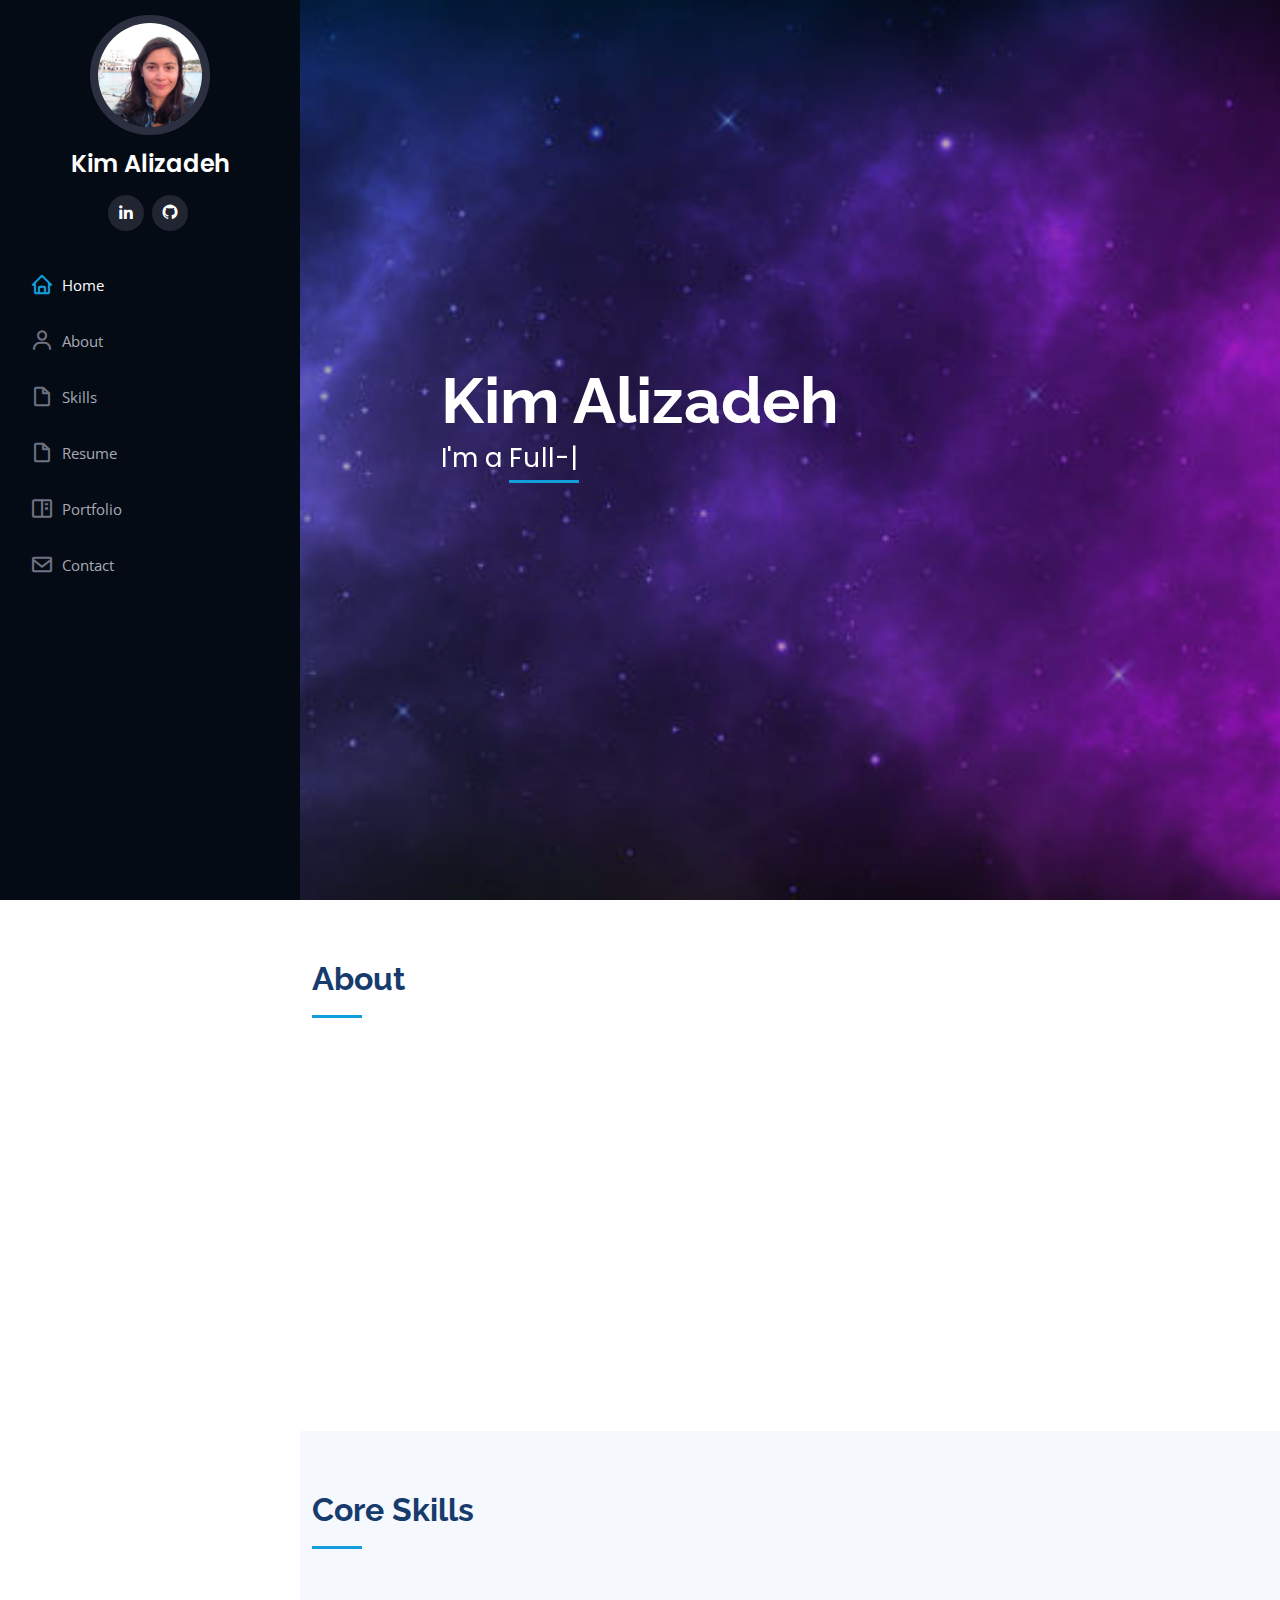
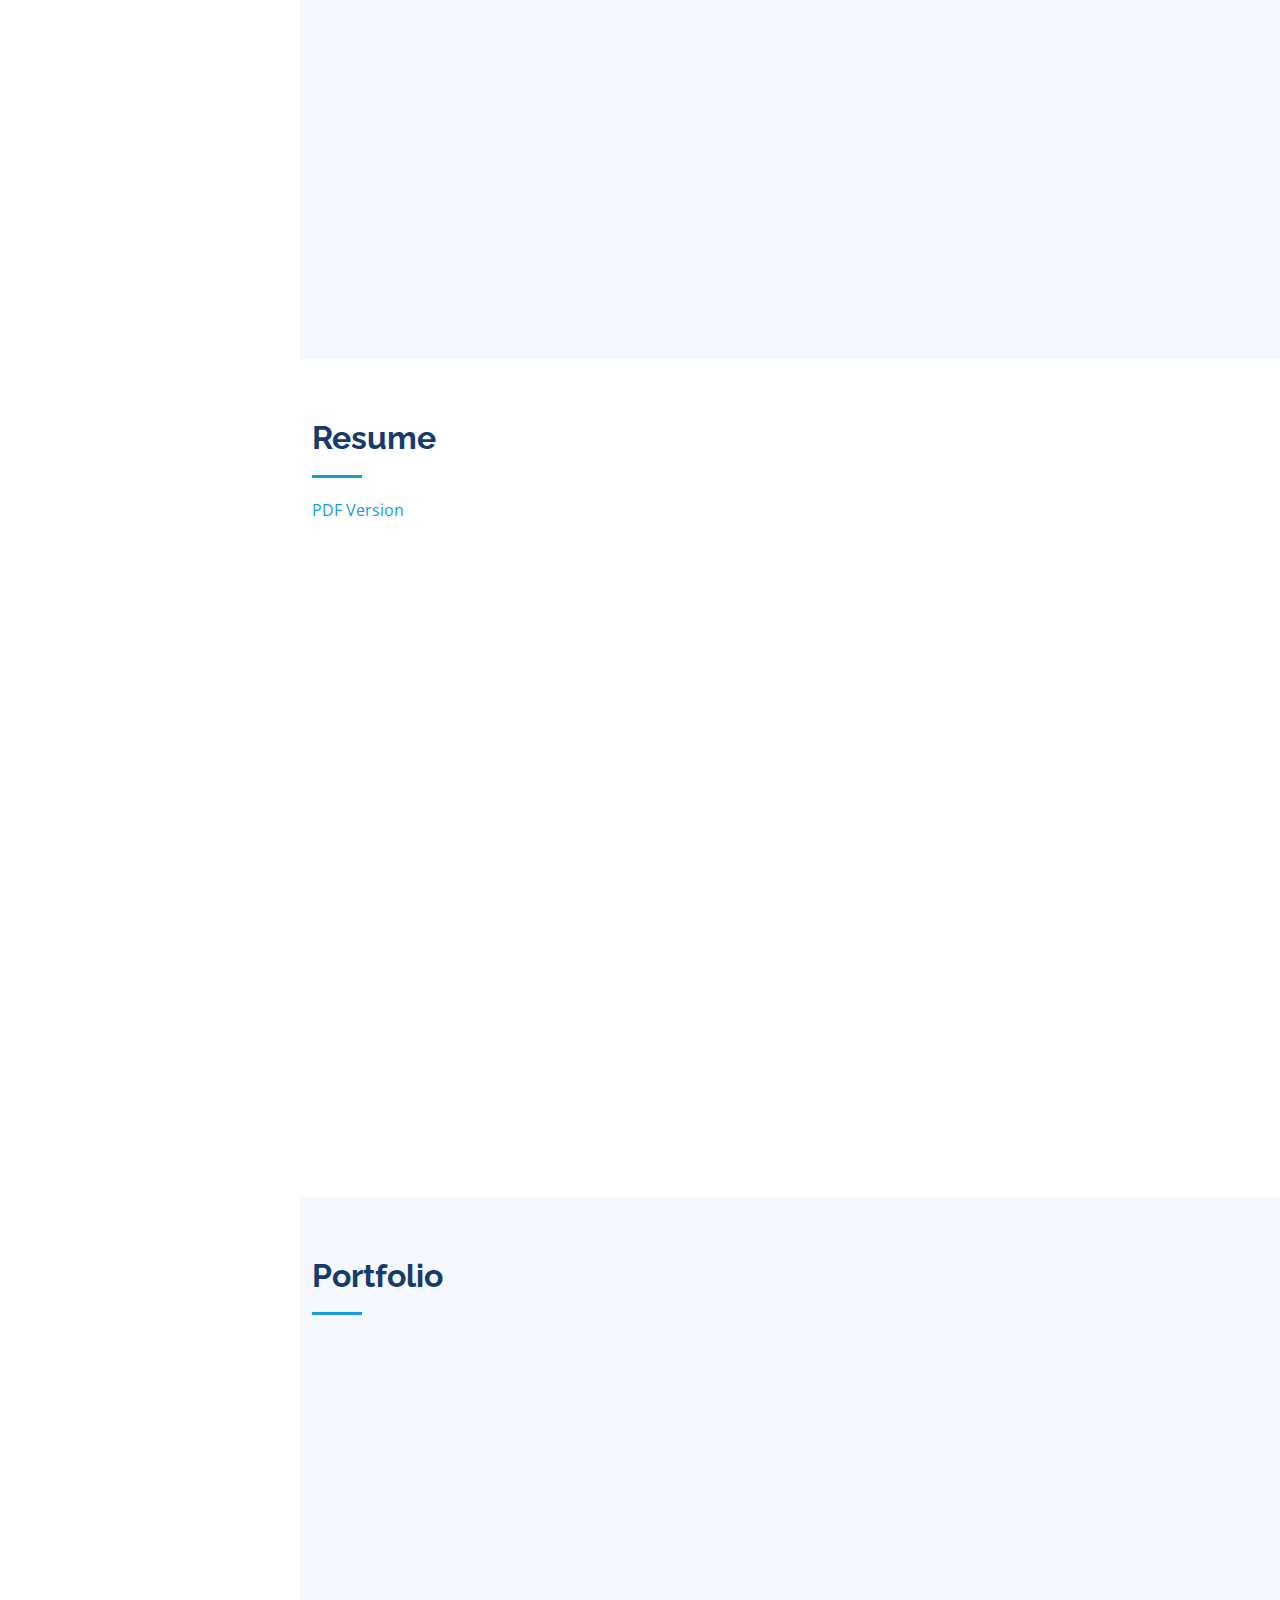
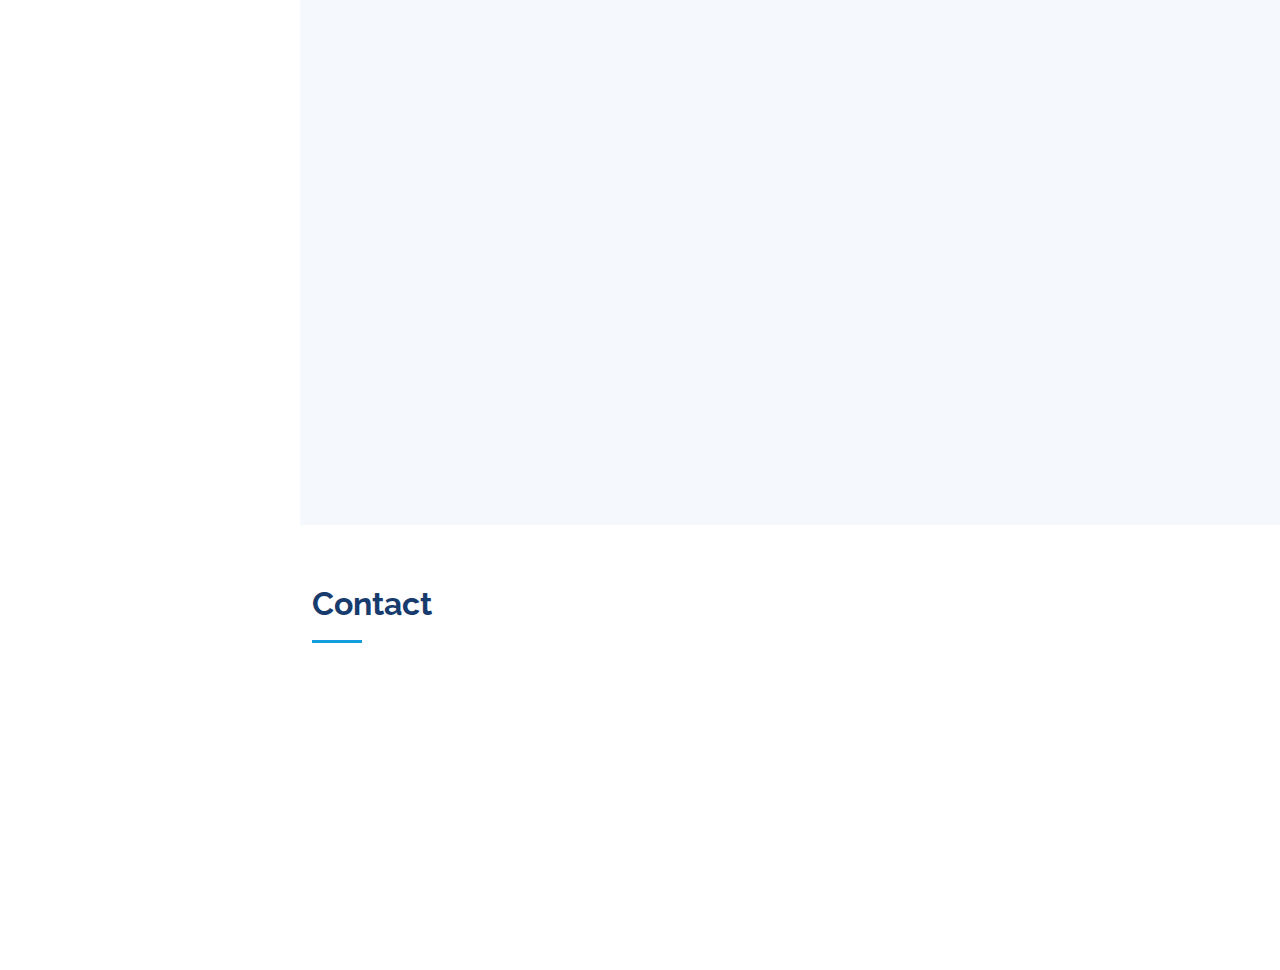
<file: index.html>
<!DOCTYPE html>
<html lang="en">

<head>
  <meta charset="utf-8">
  <meta content="width=device-width, initial-scale=1.0" name="viewport">

  <title>Kim Alizadeh - Portfolio</title>
  <meta content="" name="description">
  <meta content="" name="keywords">

  <!-- Favicons -->
  <!-- <link href="assets/img/favicon.png" rel="icon"> -->
  <link href="assets/img/apple-touch-icon.png" rel="apple-touch-icon">

  <!-- Google Fonts -->
  <link href="https://fonts.googleapis.com/css?family=Open+Sans:300,300i,400,400i,600,600i,700,700i|Raleway:300,300i,400,400i,500,500i,600,600i,700,700i|Poppins:300,300i,400,400i,500,500i,600,600i,700,700i" rel="stylesheet">

  <!-- Vendor CSS Files -->
  <link href="assets/vendor/aos/aos.css" rel="stylesheet">
  <link href="assets/vendor/bootstrap/css/bootstrap.min.css" rel="stylesheet">
  <link href="assets/vendor/bootstrap-icons/bootstrap-icons.css" rel="stylesheet">
  <link href="assets/vendor/boxicons/css/boxicons.min.css" rel="stylesheet">
  <link href="assets/vendor/glightbox/css/glightbox.min.css" rel="stylesheet">
  <link href="assets/vendor/swiper/swiper-bundle.min.css" rel="stylesheet">

  <!-- Template Main CSS File -->
  <link href="assets/css/style.css" rel="stylesheet">

  <!-- =======================================================
  * Template Name: iPortfolio - v3.7.0
  * Template URL: https://bootstrapmade.com/iportfolio-bootstrap-portfolio-websites-template/
  * Author: BootstrapMade.com
  * License: https://bootstrapmade.com/license/
  ======================================================== -->
</head>

<body>

  <!-- ======= Mobile nav toggle button ======= -->
  <i class="bi bi-list mobile-nav-toggle d-xl-none"></i>

  <!-- ======= Header ======= -->
  <header id="header">
    <div class="d-flex flex-column">

      <div class="profile">
        <a href="index.html"><img src="assets/img/profile-img.jpg" alt="" class="img-fluid rounded-circle"></a>
        <h1 class="text-light"><a href="index.html">Kim Alizadeh</a></h1>
        <div class="social-links mt-3 text-center">
          <a href="https://www.linkedin.com/in/kimberly-alizadeh-4a30425a/" class="linkedin"><i class="bx bxl-linkedin"></i></a>
          <a href="https://github.com/kimalizadeh" class="github"><i class="bx bxl-github"></i></a>
          
        </div>
      </div>

      <nav id="navbar" class="nav-menu navbar">
        <ul>
          <li><a href="#hero" class="nav-link scrollto active"><i class="bx bx-home"></i> <span>Home</span></a></li>
          <li><a href="#about" class="nav-link scrollto"><i class="bx bx-user"></i> <span>About</span></a></li>
          <li><a href="#skills" class="nav-link scrollto"><i class="bx bx-file-blank"></i> <span>Skills</span></a></li>
          <li><a href="#resume" class="nav-link scrollto"><i class="bx bx-file-blank"></i> <span>Resume</span></a></li>
          <li><a href="#portfolio" class="nav-link scrollto"><i class="bx bx-book-content"></i> <span>Portfolio</span></a></li>
          <!-- <li><a href="#services" class="nav-link scrollto"><i class="bx bx-server"></i> <span>Services</span></a></li> -->
          <li><a href="#contact" class="nav-link scrollto"><i class="bx bx-envelope"></i> <span>Contact</span></a></li>
        </ul>
      </nav><!-- .nav-menu -->
    </div>
  </header><!-- End Header -->

  <!-- ======= Hero Section ======= -->
  <section id="hero" class="d-flex flex-column justify-content-center align-items-center">
    <div class="hero-container" data-aos="fade-in">
      <h1>Kim Alizadeh</h1>
      <p>I'm a <span class="typed" data-typed-items="Full-Stack Developer"></span></p>
    </div>
  </section><!-- End Hero -->

  <main id="main">

    <!-- ======= About Section ======= -->
    <section id="about" class="about">
      <div class="container">

        <div class="section-title">
          <h2>About</h2>
          
        </div>

        <div class="row">
          <div class="col-lg-4" data-aos="fade-right">
            <img src="assets/img/profile-img.jpg" class="img-fluid" alt="">
          </div>
          <div class="col-lg-8 pt-4 pt-lg-0 content" data-aos="fade-left">
            
            <p>
              I am a Junior Full-Stack Developer that has recently graduated from the Full-Stack Developer AEC program at John Abbott College.
            </p>

            <p>
              I love learning new things and challenging myself. Before making a career change into software development, I worked in the Biotechnology industry conducting research on fermentation byproducts.
            </p>
            
          </div>
        </div>

      </div>
    </section><!-- End About Section -->



    <!-- ======= Skills Section ======= -->
    <section id="skills" class="skills section-bg">
      <div class="container">

        <div class="section-title">
          <h2>Core Skills</h2>
        </div>

        <div class="row skills-content">

          <div class="col-lg-4" data-aos="fade-up">

            <div class="progress">
              <span class="skill">HTML</span>
              <!-- <div class="progress-bar-wrap">
                <div class="progress-bar" role="progressbar" aria-valuenow="100" aria-valuemin="0" aria-valuemax="100"></div>
              </div> -->
            </div>

            <div class="progress">
              <span class="skill">CSS</span>
              <!-- <div class="progress-bar-wrap">
                <div class="progress-bar" role="progressbar" aria-valuenow="90" aria-valuemin="0" aria-valuemax="100"></div>
              </div> -->
            </div>

            <div class="progress">
              <span class="skill">JavaScript </span>
              <!-- <div class="progress-bar-wrap">
                <div class="progress-bar" role="progressbar" aria-valuenow="75" aria-valuemin="0" aria-valuemax="100"></div>
              </div> -->
            </div>

            <div class="progress">
              <span class="skill">React </span>
              <!-- <div class="progress-bar-wrap">
                <div class="progress-bar" role="progressbar" aria-valuenow="75" aria-valuemin="0" aria-valuemax="100"></div>
              </div> -->
            </div>

          </div>

          <div class="col-lg-4" data-aos="fade-up" data-aos-delay="100">

            <div class="progress">
              <span class="skill">Java/Java Spring</span>
              <!-- <div class="progress-bar-wrap">
                <div class="progress-bar" role="progressbar" aria-valuenow="80" aria-valuemin="0" aria-valuemax="100"></div>
              </div> -->
            </div>

            <div class="progress">
              <span class="skill">Node JS</span>
              <!-- <div class="progress-bar-wrap">
                <div class="progress-bar" role="progressbar" aria-valuenow="90" aria-valuemin="0" aria-valuemax="100"></div>
              </div> -->
            </div>

            <div class="progress">
              <span class="skill">PHP</span>
              <!-- <div class="progress-bar-wrap">
                <div class="progress-bar" role="progressbar" aria-valuenow="55" aria-valuemin="0" aria-valuemax="100"></div>
              </div> -->
            </div>

            <div class="progress">
              <span class="skill">MySQL</span>
              <!-- <div class="progress-bar-wrap">
                <div class="progress-bar" role="progressbar" aria-valuenow="55" aria-valuemin="0" aria-valuemax="100"></div>
              </div> -->
            </div>



          </div>

          <div class="col-lg-4" data-aos="fade-up" data-aos-delay="100">

            <div class="progress">
              <span class="skill">C#</span>
              <!-- <div class="progress-bar-wrap">
                <div class="progress-bar" role="progressbar" aria-valuenow="80" aria-valuemin="0" aria-valuemax="100"></div>
              </div> -->
            </div>

            <div class="progress">
              <span class="skill">ASP.NET</span>
              <!-- <div class="progress-bar-wrap">
                <div class="progress-bar" role="progressbar" aria-valuenow="80" aria-valuemin="0" aria-valuemax="100"></div>
              </div> -->
            </div>



            <div class="progress">
              <span class="skill">AWS</span>
              <!-- <div class="progress-bar-wrap">
                <div class="progress-bar" role="progressbar" aria-valuenow="55" aria-valuemin="0" aria-valuemax="100"></div>
              </div> -->
            </div>

            <div class="progress">
              <span class="skill">Heroku</span>
              <!-- <div class="progress-bar-wrap">
                <div class="progress-bar" role="progressbar" aria-valuenow="55" aria-valuemin="0" aria-valuemax="100"></div>
              </div> -->
            </div>

            <div class="progress">
              <span class="skill">Python</span>
              <!-- <div class="progress-bar-wrap">
                <div class="progress-bar" role="progressbar" aria-valuenow="55" aria-valuemin="0" aria-valuemax="100"></div>
              </div> -->
            </div>



          </div>

        </div>

      </div>
    </section><!-- End Skills Section -->

    <!-- ======= Resume Section ======= -->
    <section id="resume" class="resume">
      <div class="container">

        <div class="section-title">
          <h2>Resume</h2>
          <div><a href="assets/cv.pdf">PDF Version</a></div>
          
        </div>

        <div class="row">
          <div class="col-lg-6" data-aos="fade-up">


            <h3 class="resume-title">Education</h3>
            <div class="resume-item">
              <h4>Full-Stack Developer A.E.C</h4>
              <h5>May 2021 - June 2022</h5>
              <p><em>John Abbott College, Montreal, QC</em></p>
              <ul>
                <li>Dean’s List: maintained an average above 80%</li>
              </ul>
            </div>
            <div class="resume-item">
              <h4>Master of Applied Science in Biotechnology</h4>
              <h5>Sept 2015 - Dec 2016</h5>
              <p><em>McGill University, Montreal, QC</em></p>
            <ul>
              <li>Dobson Cup Grit Prize $2500</li>
              <li>Macdonald Entrepreneurship and Innovation Prize $1600</li>
            </ul>
            </div>
            <div class="resume-item">
              <h4>Bachelor of Science in Environment</h4>
              <h5>Sept 2008 - Dec 2011</h5>
              <p><em>McGill University, Montreal, QC</em></p>
              
            </div>
          </div>
          <div class="col-lg-6" data-aos="fade-up" data-aos-delay="100">
            <h3 class="resume-title">Recent Work Experience</h3>
            <div class="resume-item">
              <h4>Fermentation Research Associate </h4>
              <h5>Jan 2021 - May 2021</h5>
              <p><em>Hyasynth Biologicals, Montreal, QC</em></p>
              <ul>
                <li>Conducted research on the development and optimization of scale-up processes of yeast fermentation using bioreactors</li>
                <li>Documented experiment results and communicated technical insights and recommendations to coworkers and supervisors</li>
                <!-- <li>Created python scripts that improved data management efficiency and data visualizations</li> -->
              </ul>
            </div>
            <!-- <div class="resume-item">
              <h4>Graphic design specialist</h4>
              <h5>2017 - 2018</h5>
              <p><em>Stepping Stone Advertising, New York, NY</em></p>
              <ul>
                <li>Developed numerous marketing programs (logos, brochures,infographics, presentations, and advertisements).</li>
                <li>Managed up to 5 projects or tasks at a given time while under pressure</li>
                <li>Recommended and consulted with clients on the most appropriate graphic design</li>
                <li>Created 4+ design presentations and proposals a month for clients and account managers</li>
              </ul>
            </div> -->
          </div>
        </div>

      </div>
    </section><!-- End Resume Section -->

    <!-- ======= Portfolio Section ======= -->
    <section id="portfolio" class="portfolio section-bg">
      <div class="container">

        <div class="section-title">
          <h2>Portfolio</h2>
          <p></p>
        </div>

        <!-- <div class="row" data-aos="fade-up">
          <div class="col-lg-12 d-flex justify-content-center">
            <ul id="portfolio-flters">
              <li data-filter="*" class="filter-active">All</li>
              <li data-filter=".filter-app">App</li>
              <li data-filter=".filter-card">Card</li>
              <li data-filter=".filter-web">Web</li>
            </ul>
          </div>
        </div> -->

        <div class="row portfolio-container" data-aos="fade-up" data-aos-delay="100">

          <div class="col-lg-4 col-md-6 portfolio-item filter-web">
            <div class="portfolio-wrap">
              <h5><strong>HeartLeaf Boutique</strong></h5>
              <img src="assets/img/portfolio/heartleaf.png" class="img-fluid" alt="">
              <div class="portfolio-links">
                <!-- <a href="assets/img/portfolio/bookbarn.png" data-gallery="portfolioGallery" class="portfolio-lightbox" title="View Image"><i class="bx bx-plus"></i></a> -->
                <a href="portfolio-details-heartleaf.html" title="More Details"><i class="bx bx-plus"></i></a>
                <a href="http://heartleafboutique-env.eba-tsx3zm9u.us-east-1.elasticbeanstalk.com/" title="View Site"><i class="bx bx-globe"></i></a>
              </div>
            </div>
          </div>

          <div class="col-lg-4 col-md-6 portfolio-item filter-web">
            <div class="portfolio-wrap">
              <h5><strong>Book Barn</strong></h5>
              <img src="assets/img/portfolio/bookbarn.png" class="img-fluid" alt="">
              <div class="portfolio-links">
                <!-- <a href="assets/img/portfolio/bookbarn.png" data-gallery="portfolioGallery" class="portfolio-lightbox" title="View Image"><i class="bx bx-plus"></i></a> -->
                <a href="portfolio-details-bookbarn.html" title="More Details"><i class="bx bx-plus"></i></a>
                <a href="https://bookbarndb.herokuapp.com/" title="View Site"><i class="bx bx-globe"></i></a>
              </div>
            </div>
          </div>

          <div class="col-lg-4 col-md-6 portfolio-item filter-web">
            <div class="portfolio-wrap">
              <h5><strong>Click Clinic</strong></h5>
              <img src="assets/img/portfolio/clickclinic.PNG" class="img-fluid" alt="">
              <div class="portfolio-links">
                <!-- <a href="assets/img/portfolio/clickclinic.PNG" data-gallery="portfolioGallery" class="portfolio-lightbox" title="View Image"><i class="bx bx-plus"></i></a> -->
                <a href="portfolio-details-clickclinic.html" title="More Details"><i class="bx bx-plus"></i></a>
                <a href="https://clickclinic.fsd01.ca/" title="View Site"><i class="bx bx-globe"></i></a>
              </div>
            </div>
          </div>


          <div class="col-lg-4 col-md-6 portfolio-item filter-web">
            <div class="portfolio-wrap">
              <h5><strong>JobFinder</strong></h5>
              <img src="assets/img/portfolio/jobfinder.png" class="img-fluid" alt="">
              <div class="portfolio-links">
                <!-- <a href="assets/img/portfolio/jobfinder.png" data-gallery="portfolioGallery" class="portfolio-lightbox" title="View Image"><i class="bx bx-plus"></i></a> -->
                <a href="portfolio-details-jobfinder.html" title="More Details"><i class="bx bx-plus"></i></a>
                <a href="https://gracious-villani-f44d4b.netlify.app/" title="View Site"><i class="bx bx-globe"></i></a>
              </div>
            </div>
          </div>

          <div class="col-lg-4 col-md-6 portfolio-item filter-app">
            <div class="portfolio-wrap">
              <h5><strong>PyBlog</strong></h5>
              <img src="assets/img/portfolio/pyblog.png" class="img-fluid" alt="">
              <div class="portfolio-links">
                <!-- <a href="assets/img/portfolio/tasteofbaking.png" data-gallery="portfolioGallery" class="portfolio-lightbox" title="View Image"><i class="bx bx-plus"></i></a> -->
                <a href="portfolio-details-pyblog.html" title="More Details"><i class="bx bx-plus"></i></a>
                <a href="https://pyblog-fsd01.herokuapp.com/" title="View Site"><i class="bx bx-globe"></i></a>
              </div>
            </div>
          </div>

          <div class="col-lg-4 col-md-6 portfolio-item filter-app">
            <div class="portfolio-wrap">
              <h5><strong>Taste of Baking</strong></h5>
              <img src="assets/img/portfolio/tasteofbaking.png" class="img-fluid" alt="">
              <div class="portfolio-links">
                <!-- <a href="assets/img/portfolio/tasteofbaking.png" data-gallery="portfolioGallery" class="portfolio-lightbox" title="View Image"><i class="bx bx-plus"></i></a> -->
                <a href="portfolio-details.html" title="More Details"><i class="bx bx-plus"></i></a>
                <a href="https://tasteofbaking.fsd01.ca/" title="View Site"><i class="bx bx-globe"></i></a>
              </div>
            </div>
          </div>

          <div class="col-lg-4 col-md-6 portfolio-item filter-app">
            <div class="portfolio-wrap">
              <h5><strong>ConTrails (Desktop)</strong></h5>
              <img src="assets/img/portfolio/contrails2.png" class="img-fluid" alt="">
              <div class="portfolio-links">
                <!-- <a href="assets/img/portfolio/tasteofbaking.png" data-gallery="portfolioGallery" class="portfolio-lightbox" title="View Image"><i class="bx bx-plus"></i></a> -->
                <a href="portfolio-details-contrails.html" title="More Details"><i class="bx bx-plus"></i></a>
               
              </div>
            </div>
          </div>

        </div>

      </div>
    </section><!-- End Portfolio Section -->

    <!-- ======= Contact Section ======= -->
    <section id="contact" class="contact">
      <div class="container">

        <div class="section-title">
          <h2>Contact</h2>
         
        </div>

        <div class="row" data-aos="fade-in">

          <div class="col-lg-5 d-flex align-items-stretch">
            <div class="info">

              <div class="email">
                <i class="bi bi-envelope"></i>
                <h4>Email:</h4>
                <p>kim.alizadeh@gmail.com</p>
              </div>



              
            </div>

          </div>



        </div>

      </div>
    </section><!-- End Contact Section -->

  </main><!-- End #main -->

  <!-- ======= Footer ======= -->
  <footer id="footer">
    <div class="container">
      <div class="copyright">
        <!-- &copy; Copyright <strong><span>iPortfolio</span></strong> -->
      </div>
      <div class="credits">
        <!-- All the links in the footer should remain intact. -->
        <!-- You can delete the links only if you purchased the pro version. -->
        <!-- Licensing information: https://bootstrapmade.com/license/ -->
        <!-- Purchase the pro version with working PHP/AJAX contact form: https://bootstrapmade.com/iportfolio-bootstrap-portfolio-websites-template/ -->
        <!-- Designed by <a href="https://bootstrapmade.com/">BootstrapMade</a> -->
      </div>
    </div>
  </footer><!-- End  Footer -->

  <a href="#" class="back-to-top d-flex align-items-center justify-content-center"><i class="bi bi-arrow-up-short"></i></a>

  <!-- Vendor JS Files -->
  <script src="assets/vendor/purecounter/purecounter.js"></script>
  <script src="assets/vendor/aos/aos.js"></script>
  <script src="assets/vendor/bootstrap/js/bootstrap.bundle.min.js"></script>
  <script src="assets/vendor/glightbox/js/glightbox.min.js"></script>
  <script src="assets/vendor/isotope-layout/isotope.pkgd.min.js"></script>
  <script src="assets/vendor/swiper/swiper-bundle.min.js"></script>
  <script src="assets/vendor/typed.js/typed.min.js"></script>
  <script src="assets/vendor/waypoints/noframework.waypoints.js"></script>
  <script src="assets/vendor/php-email-form/validate.js"></script>

  <!-- Template Main JS File -->
  <script src="assets/js/main.js"></script>

</body>

</html>
</file>
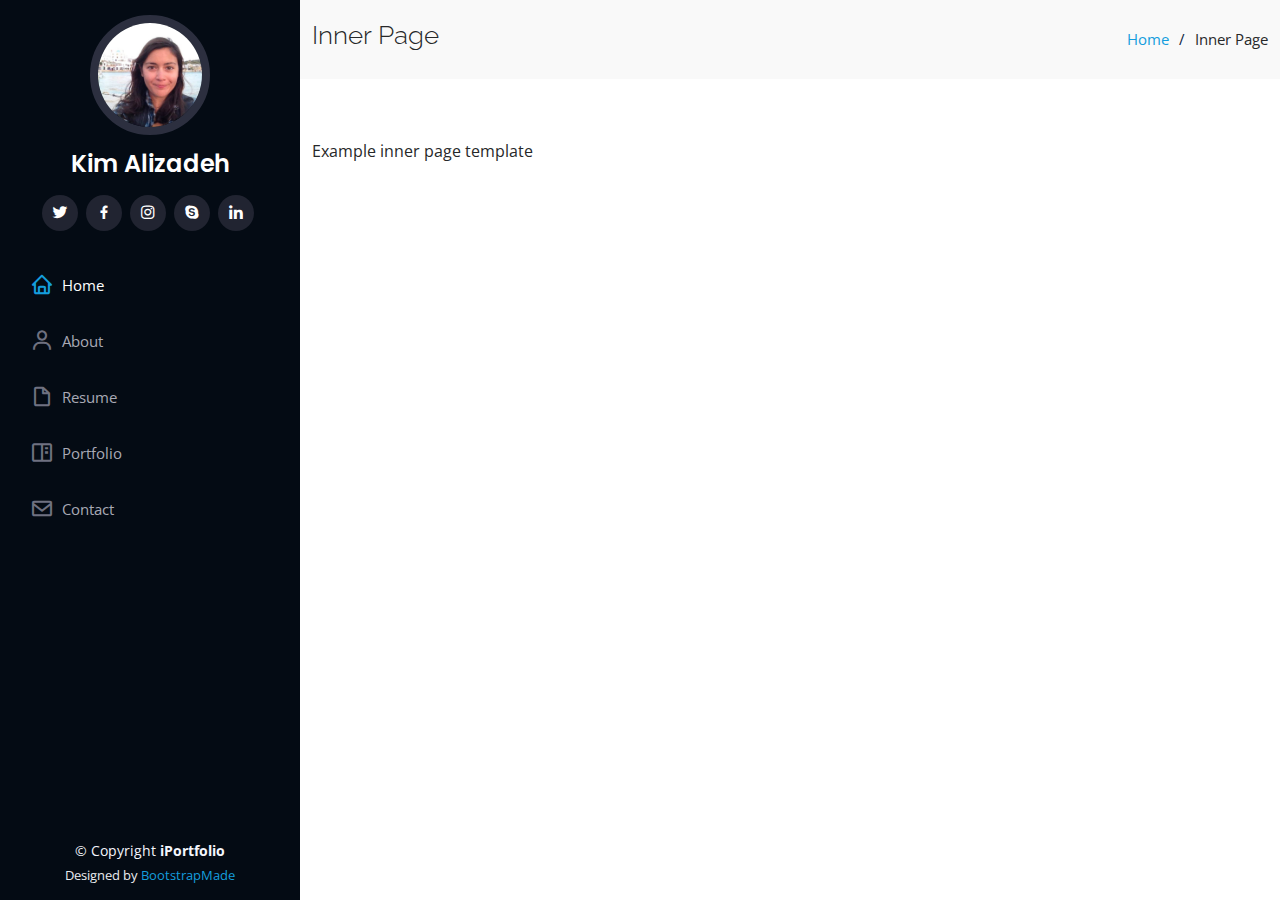
<file: inner-page.html>
<!DOCTYPE html>
<html lang="en">

<head>
  <meta charset="utf-8">
  <meta content="width=device-width, initial-scale=1.0" name="viewport">

  <title>Inner Page - iPortfolio Bootstrap Template</title>
  <meta content="" name="description">
  <meta content="" name="keywords">

  <!-- Favicons -->
  <link href="assets/img/favicon.png" rel="icon">
  <link href="assets/img/apple-touch-icon.png" rel="apple-touch-icon">

  <!-- Google Fonts -->
  <link href="https://fonts.googleapis.com/css?family=Open+Sans:300,300i,400,400i,600,600i,700,700i|Raleway:300,300i,400,400i,500,500i,600,600i,700,700i|Poppins:300,300i,400,400i,500,500i,600,600i,700,700i" rel="stylesheet">

  <!-- Vendor CSS Files -->
  <link href="assets/vendor/aos/aos.css" rel="stylesheet">
  <link href="assets/vendor/bootstrap/css/bootstrap.min.css" rel="stylesheet">
  <link href="assets/vendor/bootstrap-icons/bootstrap-icons.css" rel="stylesheet">
  <link href="assets/vendor/boxicons/css/boxicons.min.css" rel="stylesheet">
  <link href="assets/vendor/glightbox/css/glightbox.min.css" rel="stylesheet">
  <link href="assets/vendor/swiper/swiper-bundle.min.css" rel="stylesheet">

  <!-- Template Main CSS File -->
  <link href="assets/css/style.css" rel="stylesheet">

  <!-- =======================================================
  * Template Name: iPortfolio - v3.7.0
  * Template URL: https://bootstrapmade.com/iportfolio-bootstrap-portfolio-websites-template/
  * Author: BootstrapMade.com
  * License: https://bootstrapmade.com/license/
  ======================================================== -->
</head>

<body>

  <!-- ======= Mobile nav toggle button ======= -->
  <i class="bi bi-list mobile-nav-toggle d-xl-none"></i>

  <!-- ======= Header ======= -->
  <header id="header">
    <div class="d-flex flex-column">

      <div class="profile">
        <img src="assets/img/profile-img.jpg" alt="" class="img-fluid rounded-circle">
        <h1 class="text-light"><a href="index.html">Kim Alizadeh</a></h1>
        <div class="social-links mt-3 text-center">
          <a href="#" class="twitter"><i class="bx bxl-twitter"></i></a>
          <a href="#" class="facebook"><i class="bx bxl-facebook"></i></a>
          <a href="#" class="instagram"><i class="bx bxl-instagram"></i></a>
          <a href="#" class="google-plus"><i class="bx bxl-skype"></i></a>
          <a href="#" class="linkedin"><i class="bx bxl-linkedin"></i></a>
        </div>
      </div>

      <nav id="navbar" class="nav-menu navbar">
        <ul>
          <li><a href="#hero" class="nav-link scrollto active"><i class="bx bx-home"></i> <span>Home</span></a></li>
          <li><a href="#about" class="nav-link scrollto"><i class="bx bx-user"></i> <span>About</span></a></li>
          <li><a href="#resume" class="nav-link scrollto"><i class="bx bx-file-blank"></i> <span>Resume</span></a></li>
          <li><a href="#portfolio" class="nav-link scrollto"><i class="bx bx-book-content"></i> <span>Portfolio</span></a></li>
          <li><a href="#contact" class="nav-link scrollto"><i class="bx bx-envelope"></i> <span>Contact</span></a></li>
        </ul>
      </nav><!-- .nav-menu -->
    </div>
  </header><!-- End Header -->

  <main id="main">

    <!-- ======= Breadcrumbs ======= -->
    <section class="breadcrumbs">
      <div class="container">

        <div class="d-flex justify-content-between align-items-center">
          <h2>Inner Page</h2>
          <ol>
            <li><a href="index.html">Home</a></li>
            <li>Inner Page</li>
          </ol>
        </div>

      </div>
    </section><!-- End Breadcrumbs -->

    <section class="inner-page">
      <div class="container">
        <p>
          Example inner page template
        </p>
      </div>
    </section>

  </main><!-- End #main -->

  <!-- ======= Footer ======= -->
  <footer id="footer">
    <div class="container">
      <div class="copyright">
        &copy; Copyright <strong><span>iPortfolio</span></strong>
      </div>
      <div class="credits">
        <!-- All the links in the footer should remain intact. -->
        <!-- You can delete the links only if you purchased the pro version. -->
        <!-- Licensing information: https://bootstrapmade.com/license/ -->
        <!-- Purchase the pro version with working PHP/AJAX contact form: https://bootstrapmade.com/iportfolio-bootstrap-portfolio-websites-template/ -->
        Designed by <a href="https://bootstrapmade.com/">BootstrapMade</a>
      </div>
    </div>
  </footer><!-- End  Footer -->

  <a href="#" class="back-to-top d-flex align-items-center justify-content-center"><i class="bi bi-arrow-up-short"></i></a>

  <!-- Vendor JS Files -->
  <script src="assets/vendor/purecounter/purecounter.js"></script>
  <script src="assets/vendor/aos/aos.js"></script>
  <script src="assets/vendor/bootstrap/js/bootstrap.bundle.min.js"></script>
  <script src="assets/vendor/glightbox/js/glightbox.min.js"></script>
  <script src="assets/vendor/isotope-layout/isotope.pkgd.min.js"></script>
  <script src="assets/vendor/swiper/swiper-bundle.min.js"></script>
  <script src="assets/vendor/typed.js/typed.min.js"></script>
  <script src="assets/vendor/waypoints/noframework.waypoints.js"></script>
  <script src="assets/vendor/php-email-form/validate.js"></script>

  <!-- Template Main JS File -->
  <script src="assets/js/main.js"></script>

</body>

</html>
</file>
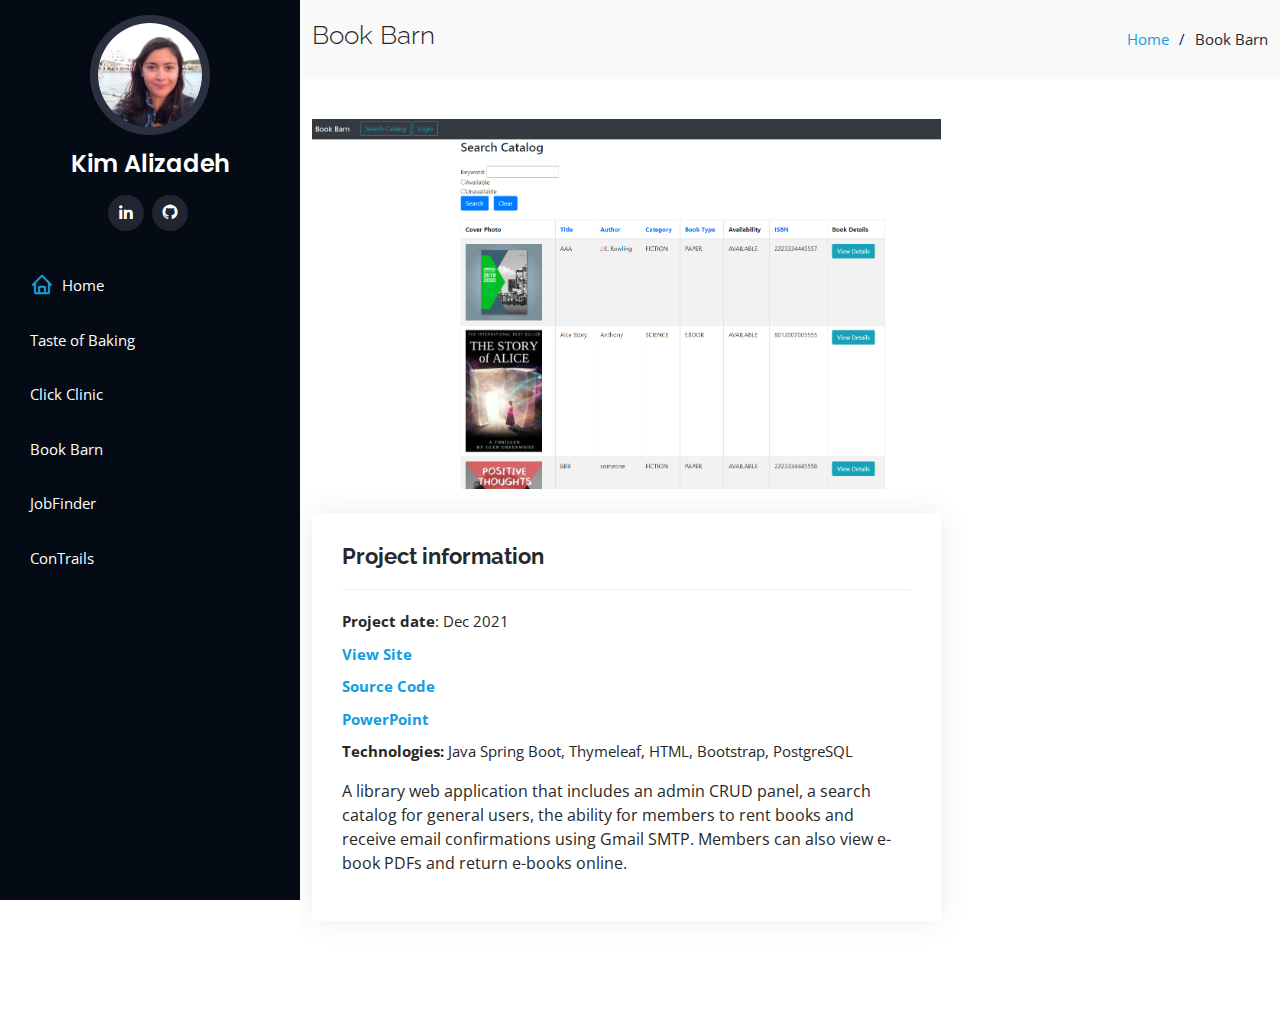
<file: portfolio-details-bookbarn.html>
<!DOCTYPE html>
<html lang="en">

<head>
  <meta charset="utf-8">
  <meta content="width=device-width, initial-scale=1.0" name="viewport">

  <title>Kim Alizadeh - Book Barn</title>
  <meta content="" name="description">
  <meta content="" name="keywords">

  <!-- Favicons -->
  <!-- <link href="assets/img/favicon.png" rel="icon"> -->
  <link href="assets/img/apple-touch-icon.png" rel="apple-touch-icon">

  <!-- Google Fonts -->
  <link href="https://fonts.googleapis.com/css?family=Open+Sans:300,300i,400,400i,600,600i,700,700i|Raleway:300,300i,400,400i,500,500i,600,600i,700,700i|Poppins:300,300i,400,400i,500,500i,600,600i,700,700i" rel="stylesheet">

  <!-- Vendor CSS Files -->
  <link href="assets/vendor/aos/aos.css" rel="stylesheet">
  <link href="assets/vendor/bootstrap/css/bootstrap.min.css" rel="stylesheet">
  <link href="assets/vendor/bootstrap-icons/bootstrap-icons.css" rel="stylesheet">
  <link href="assets/vendor/boxicons/css/boxicons.min.css" rel="stylesheet">
  <link href="assets/vendor/glightbox/css/glightbox.min.css" rel="stylesheet">
  <link href="assets/vendor/swiper/swiper-bundle.min.css" rel="stylesheet">

  <!-- Template Main CSS File -->
  <link href="assets/css/style.css" rel="stylesheet">

  <!-- =======================================================
  * Template Name: iPortfolio - v3.7.0
  * Template URL: https://bootstrapmade.com/iportfolio-bootstrap-portfolio-websites-template/
  * Author: BootstrapMade.com
  * License: https://bootstrapmade.com/license/
  ======================================================== -->
</head>

<body>

  <!-- ======= Mobile nav toggle button ======= -->
  <i class="bi bi-list mobile-nav-toggle d-xl-none"></i>

  <!-- ======= Header ======= -->
  <header id="header">
    <div class="d-flex flex-column">

      <div class="profile">
        <img src="assets/img/profile-img.jpg" alt="" class="img-fluid rounded-circle">
        <h1 class="text-light"><a href="index.html">Kim Alizadeh</a></h1>
        <div class="social-links mt-3 text-center">
          <a href="https://www.linkedin.com/in/kimberly-alizadeh-4a30425a/" class="linkedin"><i class="bx bxl-linkedin"></i></a>
          <a href="https://github.com/kimalizadeh" class="github"><i class="bx bxl-github"></i></a>
        </div>
      </div>

      <nav id="navbar" class="nav-menu navbar">
        <ul>
          <li><a href="index.html" class="nav-link scrollto active"><i class="bx bx-home"></i> <span>Home</span></a></li>
          <li><a href="portfolio-details.html" class="nav-link scrollto active"><span>Taste of Baking</span></a></li>
          <li><a href="portfolio-details-clickclinic.html" class="nav-link scrollto active"><span>Click Clinic</span></a></li>
          <li><a href="portfolio-details-bookbarn.html" class="nav-link scrollto active"><span>Book Barn</span></a></li>
          <li><a href="portfolio-details-jobfinder.html" class="nav-link scrollto active"><span>JobFinder</span></a></li>
          <li><a href="portfolio-details-contrails.html" class="nav-link scrollto active"><span>ConTrails</span></a></li>
        </ul>
      </nav><!-- .nav-menu -->
    </div>
  </header><!-- End Header -->

  <main id="main">

    <!-- ======= Breadcrumbs ======= -->
    <section id="breadcrumbs" class="breadcrumbs">
      <div class="container">

        <div class="d-flex justify-content-between align-items-center">
          <h2>Book Barn</h2>
          <ol>
            <li><a href="index.html">Home</a></li>
            <li>Book Barn</li>
          </ol>
        </div>

      </div>
    </section><!-- End Breadcrumbs -->

    <!-- ======= Portfolio Details Section ======= -->
    <section id="portfolio-details" class="portfolio-details">
      <div class="container">

        <div class="row gy-4">

          <div class="col-lg-8">
            <div class="portfolio-details-slider">
              <div class="swiper-wrapper align-items-center">

                <div>
                  <img src="assets/img/portfolio/bookbarn.png" alt="">
                </div>

                <!-- <div class="swiper-slide">
                  <img src="assets/img/portfolio/portfolio-details-2.jpg" alt="">
                </div>

                <div class="swiper-slide">
                  <img src="assets/img/portfolio/portfolio-details-3.jpg" alt="">
                </div> -->

              </div>
              <!-- <div class="swiper-pagination"></div> -->
            </div>
          </div>

          <div class="col-lg-8">
            <div class="portfolio-info">
              <h3>Project information</h3>
              <ul>
                <li><strong>Project date</strong>: Dec 2021</li>
                <li><a href="https://bookbarndb.herokuapp.com/"><strong>View Site</strong></a></li>
                <li><a href="https://github.com/kimalizadeh/BookBarnPublic"><strong>Source Code</strong></a></li>
                <li><a href="assets/img/portfolio/bookbarn.pdf"><strong>PowerPoint</strong></a></li>
                <li><strong>Technologies: </strong>Java Spring Boot, Thymeleaf, HTML, Bootstrap, PostgreSQL</li>
              </ul>
              <p>
                A library web application that includes an admin CRUD panel, a search catalog for general users, the ability for members to rent books and receive email confirmations using Gmail SMTP. Members can also view e-book PDFs and return e-books online.
              </p>
            </div>
            <div class="portfolio-description">
              <h2></h2>

            </div>
          </div>

        </div>

      </div>
    </section><!-- End Portfolio Details Section -->

  </main><!-- End #main -->

  <!-- ======= Footer ======= -->
  <footer id="footer">
    <div class="container">
      <!-- <div class="copyright">
        &copy; Copyright <strong><span>iPortfolio</span></strong>
      </div>
      <div class="credits"> -->
        <!-- All the links in the footer should remain intact. -->
        <!-- You can delete the links only if you purchased the pro version. -->
        <!-- Licensing information: https://bootstrapmade.com/license/ -->
        <!-- Purchase the pro version with working PHP/AJAX contact form: https://bootstrapmade.com/iportfolio-bootstrap-portfolio-websites-template/ -->
        <!-- Designed by <a href="https://bootstrapmade.com/">BootstrapMade</a> -->
      </div>
    </div>
  </footer><!-- End  Footer -->

  <a href="#" class="back-to-top d-flex align-items-center justify-content-center"><i class="bi bi-arrow-up-short"></i></a>

  <!-- Vendor JS Files -->
  <script src="assets/vendor/purecounter/purecounter.js"></script>
  <script src="assets/vendor/aos/aos.js"></script>
  <script src="assets/vendor/bootstrap/js/bootstrap.bundle.min.js"></script>
  <script src="assets/vendor/glightbox/js/glightbox.min.js"></script>
  <script src="assets/vendor/isotope-layout/isotope.pkgd.min.js"></script>
  <script src="assets/vendor/swiper/swiper-bundle.min.js"></script>
  <script src="assets/vendor/typed.js/typed.min.js"></script>
  <script src="assets/vendor/waypoints/noframework.waypoints.js"></script>
  <script src="assets/vendor/php-email-form/validate.js"></script>

  <!-- Template Main JS File -->
  <script src="assets/js/main.js"></script>

</body>

</html>
</file>
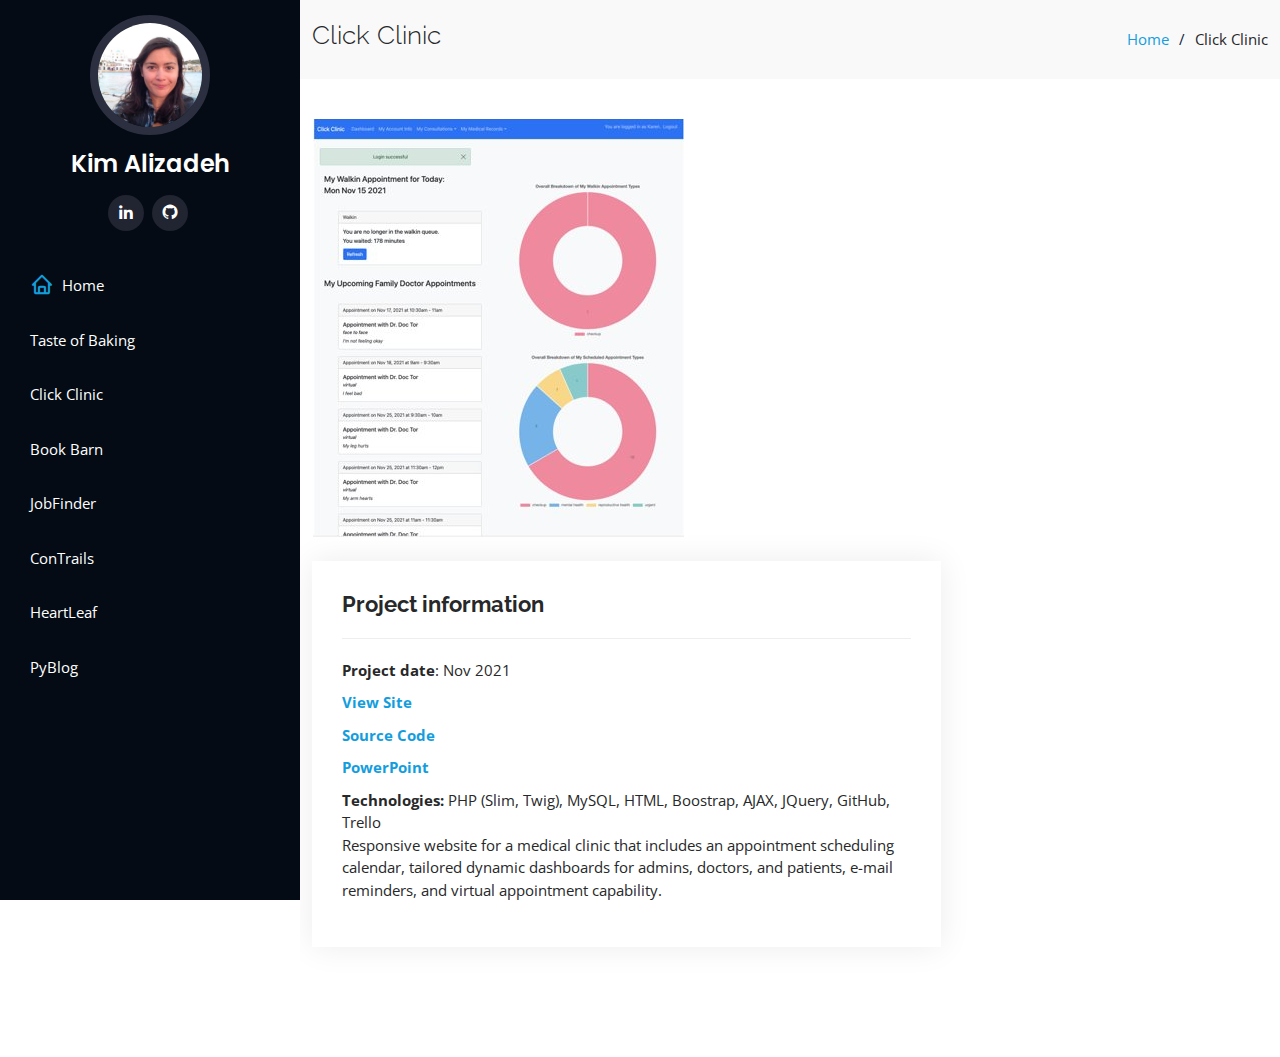
<file: portfolio-details-clickclinic.html>
<!DOCTYPE html>
<html lang="en">

<head>
  <meta charset="utf-8">
  <meta content="width=device-width, initial-scale=1.0" name="viewport">

  <title>Kim Alizadeh - Click Clinic</title>
  <meta content="" name="description">
  <meta content="" name="keywords">

  <!-- Favicons -->
  <!-- <link href="assets/img/favicon.png" rel="icon"> -->
  <link href="assets/img/apple-touch-icon.png" rel="apple-touch-icon">

  <!-- Google Fonts -->
  <link href="https://fonts.googleapis.com/css?family=Open+Sans:300,300i,400,400i,600,600i,700,700i|Raleway:300,300i,400,400i,500,500i,600,600i,700,700i|Poppins:300,300i,400,400i,500,500i,600,600i,700,700i" rel="stylesheet">

  <!-- Vendor CSS Files -->
  <link href="assets/vendor/aos/aos.css" rel="stylesheet">
  <link href="assets/vendor/bootstrap/css/bootstrap.min.css" rel="stylesheet">
  <link href="assets/vendor/bootstrap-icons/bootstrap-icons.css" rel="stylesheet">
  <link href="assets/vendor/boxicons/css/boxicons.min.css" rel="stylesheet">
  <link href="assets/vendor/glightbox/css/glightbox.min.css" rel="stylesheet">
  <link href="assets/vendor/swiper/swiper-bundle.min.css" rel="stylesheet">

  <!-- Template Main CSS File -->
  <link href="assets/css/style.css" rel="stylesheet">

  <!-- =======================================================
  * Template Name: iPortfolio - v3.7.0
  * Template URL: https://bootstrapmade.com/iportfolio-bootstrap-portfolio-websites-template/
  * Author: BootstrapMade.com
  * License: https://bootstrapmade.com/license/
  ======================================================== -->
</head>

<body>

  <!-- ======= Mobile nav toggle button ======= -->
  <i class="bi bi-list mobile-nav-toggle d-xl-none"></i>

  <!-- ======= Header ======= -->
  <header id="header">
    <div class="d-flex flex-column">

      <div class="profile">
        <img src="assets/img/profile-img.jpg" alt="" class="img-fluid rounded-circle">
        <h1 class="text-light"><a href="index.html">Kim Alizadeh</a></h1>
        <div class="social-links mt-3 text-center">
          <a href="https://www.linkedin.com/in/kimberly-alizadeh-4a30425a/" class="linkedin"><i class="bx bxl-linkedin"></i></a>
          <a href="https://github.com/kimalizadeh" class="github"><i class="bx bxl-github"></i></a>
        </div>
      </div>

      <nav id="navbar" class="nav-menu navbar">
        <ul>
          <li><a href="index.html" class="nav-link scrollto active"><i class="bx bx-home"></i> <span>Home</span></a></li>
          <li><a href="portfolio-details.html" class="nav-link scrollto active"><span>Taste of Baking</span></a></li>
          <li><a href="portfolio-details-clickclinic.html" class="nav-link scrollto active"><span>Click Clinic</span></a></li>
          <li><a href="portfolio-details-bookbarn.html" class="nav-link scrollto active"><span>Book Barn</span></a></li>
          <li><a href="portfolio-details-jobfinder.html" class="nav-link scrollto active"><span>JobFinder</span></a></li>
          <li><a href="portfolio-details-contrails.html" class="nav-link scrollto active"><span>ConTrails</span></a></li>
          <li><a href="portfolio-details-heartleaf.html" class="nav-link scrollto active"><span>HeartLeaf</span></a></li>
          <li><a href="portfolio-details-pyblog.html" class="nav-link scrollto active"><span>PyBlog</span></a></li>

        </ul>
      </nav><!-- .nav-menu -->
    </div>
  </header><!-- End Header -->

  <main id="main">

    <!-- ======= Breadcrumbs ======= -->
    <section id="breadcrumbs" class="breadcrumbs">
      <div class="container">

        <div class="d-flex justify-content-between align-items-center">
          <h2>Click Clinic</h2>
          <ol>
            <li><a href="index.html">Home</a></li>
            <li>Click Clinic</li>
          </ol>
        </div>

      </div>
    </section><!-- End Breadcrumbs -->

    <!-- ======= Portfolio Details Section ======= -->
    <section id="portfolio-details" class="portfolio-details">
      <div class="container">

        <div class="row gy-4">

          <div class="col-lg-8">
            <div class="portfolio-details-slider">
              <div class="swiper-wrapper align-items-center">

                <div>
                  <img src="assets/img/portfolio/clickclinic.PNG" alt="">
                </div>

                <!-- <div class="swiper-slide">
                  <img src="assets/img/portfolio/portfolio-details-2.jpg" alt="">
                </div>

                <div class="swiper-slide">
                  <img src="assets/img/portfolio/portfolio-details-3.jpg" alt="">
                </div> -->

              </div>
              <!-- <div class="swiper-pagination"></div> -->
            </div>
          </div>

          <div class="col-lg-8">
            <div class="portfolio-info">
              <h3>Project information</h3>
              <ul>
                <li><strong>Project date</strong>: Nov 2021</li>
                <li><a href="https://clickclinic.fsd01.ca/"><strong>View Site</strong></a></li>
                <li><a href="https://github.com/KatePost/ClickClinic2"><strong>Source Code</strong></a></li>
                <li><a href="assets/img/portfolio/clickclinic.pdf"><strong>PowerPoint</strong></a></li>
                <li><strong>Technologies: </strong>PHP (Slim, Twig), MySQL, HTML, Boostrap, AJAX, JQuery, GitHub, Trello</li>
                <p>
                  Responsive website for a medical clinic that includes an appointment scheduling calendar, tailored dynamic dashboards for admins, doctors, and patients, e-mail reminders, and virtual appointment capability.
                </p>
              </ul>
            </div>
            <div class="portfolio-description">
              <h2></h2>

            </div>
          </div>

        </div>

      </div>
    </section><!-- End Portfolio Details Section -->

  </main><!-- End #main -->

  <!-- ======= Footer ======= -->
  <footer id="footer">
    <div class="container">
      <!-- <div class="copyright">
        &copy; Copyright <strong><span>iPortfolio</span></strong>
      </div>
      <div class="credits"> -->
        <!-- All the links in the footer should remain intact. -->
        <!-- You can delete the links only if you purchased the pro version. -->
        <!-- Licensing information: https://bootstrapmade.com/license/ -->
        <!-- Purchase the pro version with working PHP/AJAX contact form: https://bootstrapmade.com/iportfolio-bootstrap-portfolio-websites-template/ -->
        <!-- Designed by <a href="https://bootstrapmade.com/">BootstrapMade</a> -->
      </div>
    </div>
  </footer><!-- End  Footer -->

  <a href="#" class="back-to-top d-flex align-items-center justify-content-center"><i class="bi bi-arrow-up-short"></i></a>

  <!-- Vendor JS Files -->
  <script src="assets/vendor/purecounter/purecounter.js"></script>
  <script src="assets/vendor/aos/aos.js"></script>
  <script src="assets/vendor/bootstrap/js/bootstrap.bundle.min.js"></script>
  <script src="assets/vendor/glightbox/js/glightbox.min.js"></script>
  <script src="assets/vendor/isotope-layout/isotope.pkgd.min.js"></script>
  <script src="assets/vendor/swiper/swiper-bundle.min.js"></script>
  <script src="assets/vendor/typed.js/typed.min.js"></script>
  <script src="assets/vendor/waypoints/noframework.waypoints.js"></script>
  <script src="assets/vendor/php-email-form/validate.js"></script>

  <!-- Template Main JS File -->
  <script src="assets/js/main.js"></script>

</body>

</html>
</file>
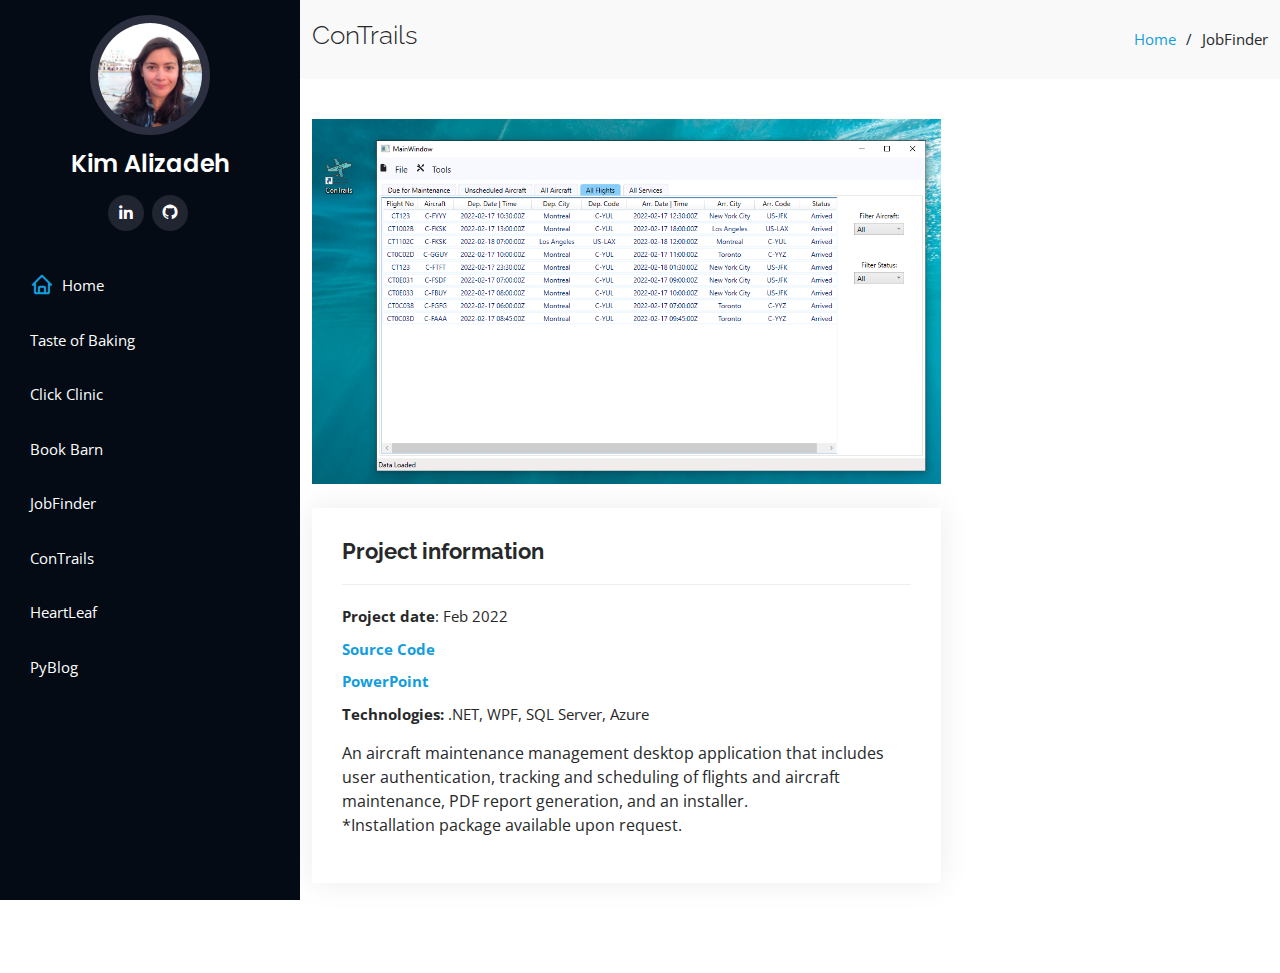
<file: portfolio-details-contrails.html>
<!DOCTYPE html>
<html lang="en">

<head>
  <meta charset="utf-8">
  <meta content="width=device-width, initial-scale=1.0" name="viewport">

  <title>Kim Alizadeh - ConTrails</title>
  <meta content="" name="description">
  <meta content="" name="keywords">

  <!-- Favicons -->
  <!-- <link href="assets/img/favicon.png" rel="icon"> -->
  <link href="assets/img/apple-touch-icon.png" rel="apple-touch-icon">

  <!-- Google Fonts -->
  <link href="https://fonts.googleapis.com/css?family=Open+Sans:300,300i,400,400i,600,600i,700,700i|Raleway:300,300i,400,400i,500,500i,600,600i,700,700i|Poppins:300,300i,400,400i,500,500i,600,600i,700,700i" rel="stylesheet">

  <!-- Vendor CSS Files -->
  <link href="assets/vendor/aos/aos.css" rel="stylesheet">
  <link href="assets/vendor/bootstrap/css/bootstrap.min.css" rel="stylesheet">
  <link href="assets/vendor/bootstrap-icons/bootstrap-icons.css" rel="stylesheet">
  <link href="assets/vendor/boxicons/css/boxicons.min.css" rel="stylesheet">
  <link href="assets/vendor/glightbox/css/glightbox.min.css" rel="stylesheet">
  <link href="assets/vendor/swiper/swiper-bundle.min.css" rel="stylesheet">

  <!-- Template Main CSS File -->
  <link href="assets/css/style.css" rel="stylesheet">

  <!-- =======================================================
  * Template Name: iPortfolio - v3.7.0
  * Template URL: https://bootstrapmade.com/iportfolio-bootstrap-portfolio-websites-template/
  * Author: BootstrapMade.com
  * License: https://bootstrapmade.com/license/
  ======================================================== -->
</head>

<body>

  <!-- ======= Mobile nav toggle button ======= -->
  <i class="bi bi-list mobile-nav-toggle d-xl-none"></i>

  <!-- ======= Header ======= -->
  <header id="header">
    <div class="d-flex flex-column">

      <div class="profile">
        <img src="assets/img/profile-img.jpg" alt="" class="img-fluid rounded-circle">
        <h1 class="text-light"><a href="index.html">Kim Alizadeh</a></h1>
        <div class="social-links mt-3 text-center">
          <a href="https://www.linkedin.com/in/kimberly-alizadeh-4a30425a/" class="linkedin"><i class="bx bxl-linkedin"></i></a>
          <a href="https://github.com/kimalizadeh" class="github"><i class="bx bxl-github"></i></a>
        </div>
      </div>

      <nav id="navbar" class="nav-menu navbar">
        <ul>
          <li><a href="index.html" class="nav-link scrollto active"><i class="bx bx-home"></i> <span>Home</span></a></li>
          <li><a href="portfolio-details.html" class="nav-link scrollto active"><span>Taste of Baking</span></a></li>
          <li><a href="portfolio-details-clickclinic.html" class="nav-link scrollto active"><span>Click Clinic</span></a></li>
          <li><a href="portfolio-details-bookbarn.html" class="nav-link scrollto active"><span>Book Barn</span></a></li>
          <li><a href="portfolio-details-jobfinder.html" class="nav-link scrollto active"><span>JobFinder</span></a></li>
          <li><a href="portfolio-details-contrails.html" class="nav-link scrollto active"><span>ConTrails</span></a></li>
          <li><a href="portfolio-details-heartleaf.html" class="nav-link scrollto active"><span>HeartLeaf</span></a></li>
          <li><a href="portfolio-details-pyblog.html" class="nav-link scrollto active"><span>PyBlog</span></a></li>
        </ul>
      </nav><!-- .nav-menu -->
    </div>
  </header><!-- End Header -->

  <main id="main">

    <!-- ======= Breadcrumbs ======= -->
    <section id="breadcrumbs" class="breadcrumbs">
      <div class="container">

        <div class="d-flex justify-content-between align-items-center">
          <h2>ConTrails</h2>
          <ol>
            <li><a href="index.html">Home</a></li>
            <li>JobFinder</li>
          </ol>
        </div>

      </div>
    </section><!-- End Breadcrumbs -->

    <!-- ======= Portfolio Details Section ======= -->
    <section id="portfolio-details" class="portfolio-details">
      <div class="container">

        <div class="row gy-4">

          <div class="col-lg-8">
            <div class="portfolio-details-slider">
              <div class="swiper-wrapper align-items-center">

                <div>
                  <img src="assets/img/portfolio/contrails2.png" alt="">
                </div>

                <!-- <div class="swiper-slide">
                  <img src="assets/img/portfolio/portfolio-details-2.jpg" alt="">
                </div>

                <div class="swiper-slide">
                  <img src="assets/img/portfolio/portfolio-details-3.jpg" alt="">
                </div> -->

              </div>
              <!-- <div class="swiper-pagination"></div> -->
            </div>
          </div>

          <div class="col-lg-8">
            <div class="portfolio-info">
              <h3>Project information</h3>
              <ul>
                <li><strong>Project date</strong>: Feb 2022</li>
                
                <li><a href="https://github.com/AlyWestwood/ConTrails"><strong>Source Code</strong></a></li>
                <li><a href="assets/img/portfolio/ConTrails.pdf"><strong>PowerPoint</strong></a></li>
                <li><strong>Technologies: </strong>.NET, WPF, SQL Server, Azure</li>
              </ul>
              <p>
                An aircraft maintenance management desktop application that includes user authentication, tracking and scheduling of flights and aircraft maintenance, PDF report generation, and an installer. <br />
                &#42;Installation package available upon request.
              </p>
            </div>
            <div class="portfolio-description">
              

            </div>
          </div>

        </div>

      </div>
    </section><!-- End Portfolio Details Section -->

  </main><!-- End #main -->

  <!-- ======= Footer ======= -->
  <footer id="footer">
    <div class="container">
      <!-- <div class="copyright">
        &copy; Copyright <strong><span>iPortfolio</span></strong>
      </div>
      <div class="credits"> -->
        <!-- All the links in the footer should remain intact. -->
        <!-- You can delete the links only if you purchased the pro version. -->
        <!-- Licensing information: https://bootstrapmade.com/license/ -->
        <!-- Purchase the pro version with working PHP/AJAX contact form: https://bootstrapmade.com/iportfolio-bootstrap-portfolio-websites-template/ -->
        <!-- Designed by <a href="https://bootstrapmade.com/">BootstrapMade</a> -->
      </div>
    </div>
  </footer><!-- End  Footer -->

  <a href="#" class="back-to-top d-flex align-items-center justify-content-center"><i class="bi bi-arrow-up-short"></i></a>

  <!-- Vendor JS Files -->
  <script src="assets/vendor/purecounter/purecounter.js"></script>
  <script src="assets/vendor/aos/aos.js"></script>
  <script src="assets/vendor/bootstrap/js/bootstrap.bundle.min.js"></script>
  <script src="assets/vendor/glightbox/js/glightbox.min.js"></script>
  <script src="assets/vendor/isotope-layout/isotope.pkgd.min.js"></script>
  <script src="assets/vendor/swiper/swiper-bundle.min.js"></script>
  <script src="assets/vendor/typed.js/typed.min.js"></script>
  <script src="assets/vendor/waypoints/noframework.waypoints.js"></script>
  <script src="assets/vendor/php-email-form/validate.js"></script>

  <!-- Template Main JS File -->
  <script src="assets/js/main.js"></script>

</body>

</html>
</file>
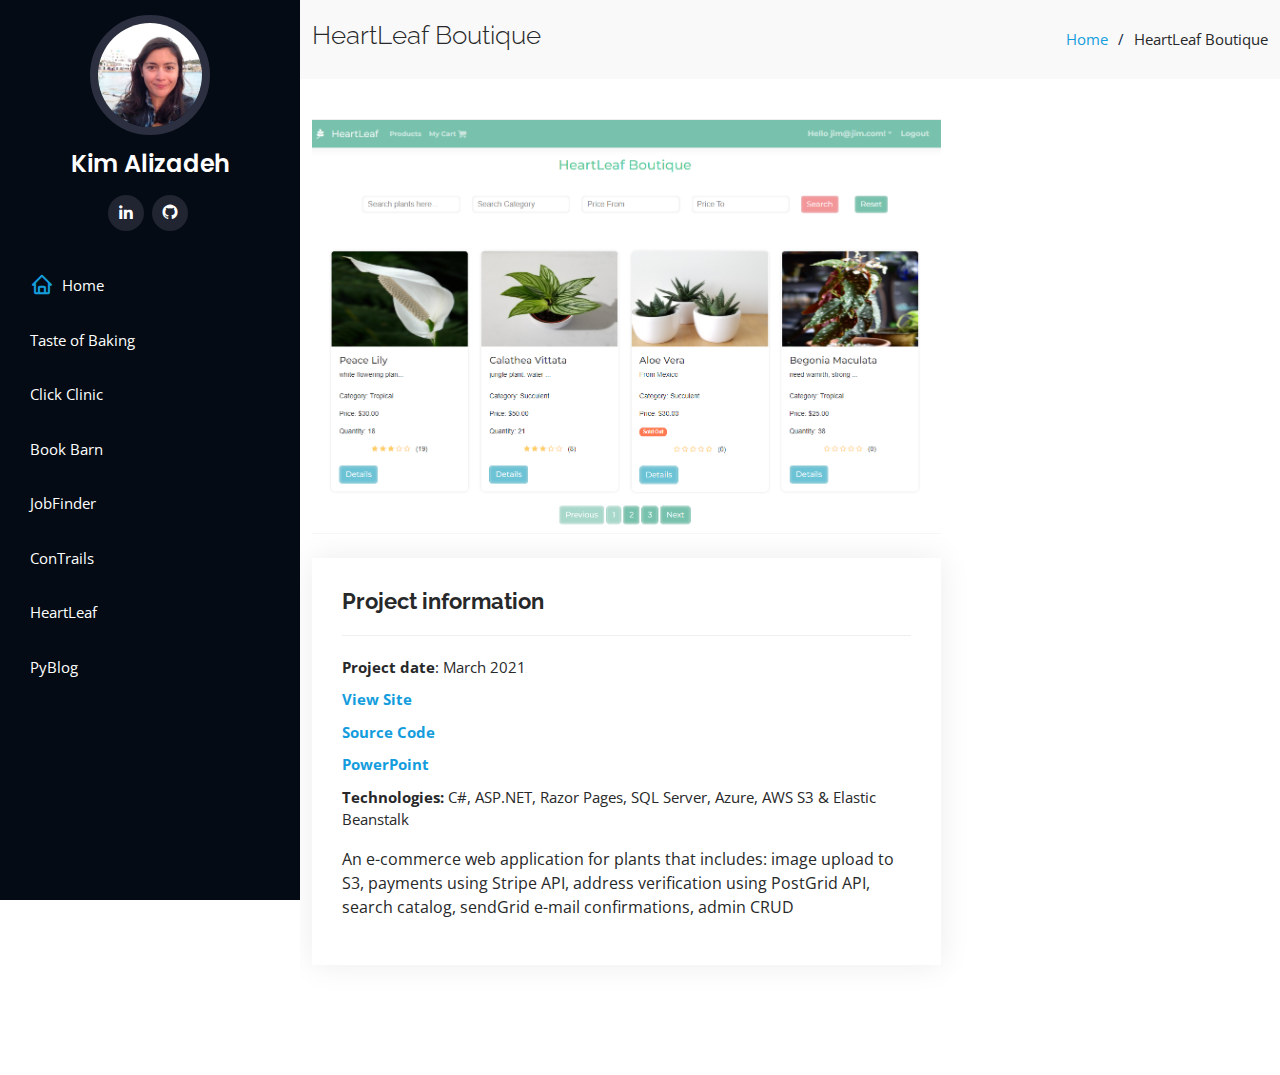
<file: portfolio-details-heartleaf.html>
<!DOCTYPE html>
<html lang="en">

<head>
  <meta charset="utf-8">
  <meta content="width=device-width, initial-scale=1.0" name="viewport">

  <title>Kim Alizadeh - HeartLeaf Boutique</title>
  <meta content="" name="description">
  <meta content="" name="keywords">

  <!-- Favicons -->
  <!-- <link href="assets/img/favicon.png" rel="icon"> -->
  <link href="assets/img/apple-touch-icon.png" rel="apple-touch-icon">

  <!-- Google Fonts -->
  <link href="https://fonts.googleapis.com/css?family=Open+Sans:300,300i,400,400i,600,600i,700,700i|Raleway:300,300i,400,400i,500,500i,600,600i,700,700i|Poppins:300,300i,400,400i,500,500i,600,600i,700,700i" rel="stylesheet">

  <!-- Vendor CSS Files -->
  <link href="assets/vendor/aos/aos.css" rel="stylesheet">
  <link href="assets/vendor/bootstrap/css/bootstrap.min.css" rel="stylesheet">
  <link href="assets/vendor/bootstrap-icons/bootstrap-icons.css" rel="stylesheet">
  <link href="assets/vendor/boxicons/css/boxicons.min.css" rel="stylesheet">
  <link href="assets/vendor/glightbox/css/glightbox.min.css" rel="stylesheet">
  <link href="assets/vendor/swiper/swiper-bundle.min.css" rel="stylesheet">

  <!-- Template Main CSS File -->
  <link href="assets/css/style.css" rel="stylesheet">

  <!-- =======================================================
  * Template Name: iPortfolio - v3.7.0
  * Template URL: https://bootstrapmade.com/iportfolio-bootstrap-portfolio-websites-template/
  * Author: BootstrapMade.com
  * License: https://bootstrapmade.com/license/
  ======================================================== -->
</head>

<body>

  <!-- ======= Mobile nav toggle button ======= -->
  <i class="bi bi-list mobile-nav-toggle d-xl-none"></i>

  <!-- ======= Header ======= -->
  <header id="header">
    <div class="d-flex flex-column">

      <div class="profile">
        <img src="assets/img/profile-img.jpg" alt="" class="img-fluid rounded-circle">
        <h1 class="text-light"><a href="index.html">Kim Alizadeh</a></h1>
        <div class="social-links mt-3 text-center">
          <a href="https://www.linkedin.com/in/kimberly-alizadeh-4a30425a/" class="linkedin"><i class="bx bxl-linkedin"></i></a>
          <a href="https://github.com/kimalizadeh" class="github"><i class="bx bxl-github"></i></a>
        </div>
      </div>

      <nav id="navbar" class="nav-menu navbar">
        <ul>
          <li><a href="index.html" class="nav-link scrollto active"><i class="bx bx-home"></i> <span>Home</span></a></li>
          <li><a href="portfolio-details.html" class="nav-link scrollto active"><span>Taste of Baking</span></a></li>
          <li><a href="portfolio-details-clickclinic.html" class="nav-link scrollto active"><span>Click Clinic</span></a></li>
          <li><a href="portfolio-details-bookbarn.html" class="nav-link scrollto active"><span>Book Barn</span></a></li>
          <li><a href="portfolio-details-jobfinder.html" class="nav-link scrollto active"><span>JobFinder</span></a></li>
          <li><a href="portfolio-details-contrails.html" class="nav-link scrollto active"><span>ConTrails</span></a></li>
          <li><a href="portfolio-details-heartleaf.html" class="nav-link scrollto active"><span>HeartLeaf</span></a></li>
          <li><a href="portfolio-details-pyblog.html" class="nav-link scrollto active"><span>PyBlog</span></a></li>
        </ul>
      </nav><!-- .nav-menu -->
    </div>
  </header><!-- End Header -->

  <main id="main">

    <!-- ======= Breadcrumbs ======= -->
    <section id="breadcrumbs" class="breadcrumbs">
      <div class="container">

        <div class="d-flex justify-content-between align-items-center">
          <h2>HeartLeaf Boutique</h2>
          <ol>
            <li><a href="index.html">Home</a></li>
            <li>HeartLeaf Boutique</li>
          </ol>
        </div>

      </div>
    </section><!-- End Breadcrumbs -->

    <!-- ======= Portfolio Details Section ======= -->
    <section id="portfolio-details" class="portfolio-details">
      <div class="container">

        <div class="row gy-4">

          <div class="col-lg-8">
            <div class="portfolio-details-slider">
              <div class="swiper-wrapper align-items-center">

                <div>
                  <img src="assets/img/portfolio/heartleaf.png" alt="">
                </div>

                <!-- <div class="swiper-slide">
                  <img src="assets/img/portfolio/portfolio-details-2.jpg" alt="">
                </div>

                <div class="swiper-slide">
                  <img src="assets/img/portfolio/portfolio-details-3.jpg" alt="">
                </div> -->

              </div>
              <!-- <div class="swiper-pagination"></div> -->
            </div>
          </div>

          <div class="col-lg-8">
            <div class="portfolio-info">
              <h3>Project information</h3>
              <ul>
                <li><strong>Project date</strong>: March 2021</li>
                <li><a href="http://heartleafboutique-env.eba-tsx3zm9u.us-east-1.elasticbeanstalk.com/"><strong>View Site</strong></a></li>
                <li><a href="https://github.com/BaharJbn/HeartLeaf-Boutique-"><strong>Source Code</strong></a></li>
                <li><a href="assets/img/portfolio/heartleaf_presentation.pdf"><strong>PowerPoint</strong></a></li>
                <li><strong>Technologies: </strong>C#, ASP.NET, Razor Pages, SQL Server, Azure, AWS S3 & Elastic Beanstalk</li>
              </ul>
              <p>
                An e-commerce web application for plants that includes: image upload to S3, payments using Stripe API, address verification using PostGrid API, search catalog, sendGrid e-mail confirmations, admin CRUD
              </p>
            </div>
            <div class="portfolio-description">
              <h2></h2>

            </div>
          </div>

        </div>

      </div>
    </section><!-- End Portfolio Details Section -->

  </main><!-- End #main -->

  <!-- ======= Footer ======= -->
  <footer id="footer">
    <div class="container">
      <!-- <div class="copyright">
        &copy; Copyright <strong><span>iPortfolio</span></strong>
      </div>
      <div class="credits"> -->
        <!-- All the links in the footer should remain intact. -->
        <!-- You can delete the links only if you purchased the pro version. -->
        <!-- Licensing information: https://bootstrapmade.com/license/ -->
        <!-- Purchase the pro version with working PHP/AJAX contact form: https://bootstrapmade.com/iportfolio-bootstrap-portfolio-websites-template/ -->
        <!-- Designed by <a href="https://bootstrapmade.com/">BootstrapMade</a> -->
      </div>
    </div>
  </footer><!-- End  Footer -->

  <a href="#" class="back-to-top d-flex align-items-center justify-content-center"><i class="bi bi-arrow-up-short"></i></a>

  <!-- Vendor JS Files -->
  <script src="assets/vendor/purecounter/purecounter.js"></script>
  <script src="assets/vendor/aos/aos.js"></script>
  <script src="assets/vendor/bootstrap/js/bootstrap.bundle.min.js"></script>
  <script src="assets/vendor/glightbox/js/glightbox.min.js"></script>
  <script src="assets/vendor/isotope-layout/isotope.pkgd.min.js"></script>
  <script src="assets/vendor/swiper/swiper-bundle.min.js"></script>
  <script src="assets/vendor/typed.js/typed.min.js"></script>
  <script src="assets/vendor/waypoints/noframework.waypoints.js"></script>
  <script src="assets/vendor/php-email-form/validate.js"></script>

  <!-- Template Main JS File -->
  <script src="assets/js/main.js"></script>

</body>

</html>
</file>
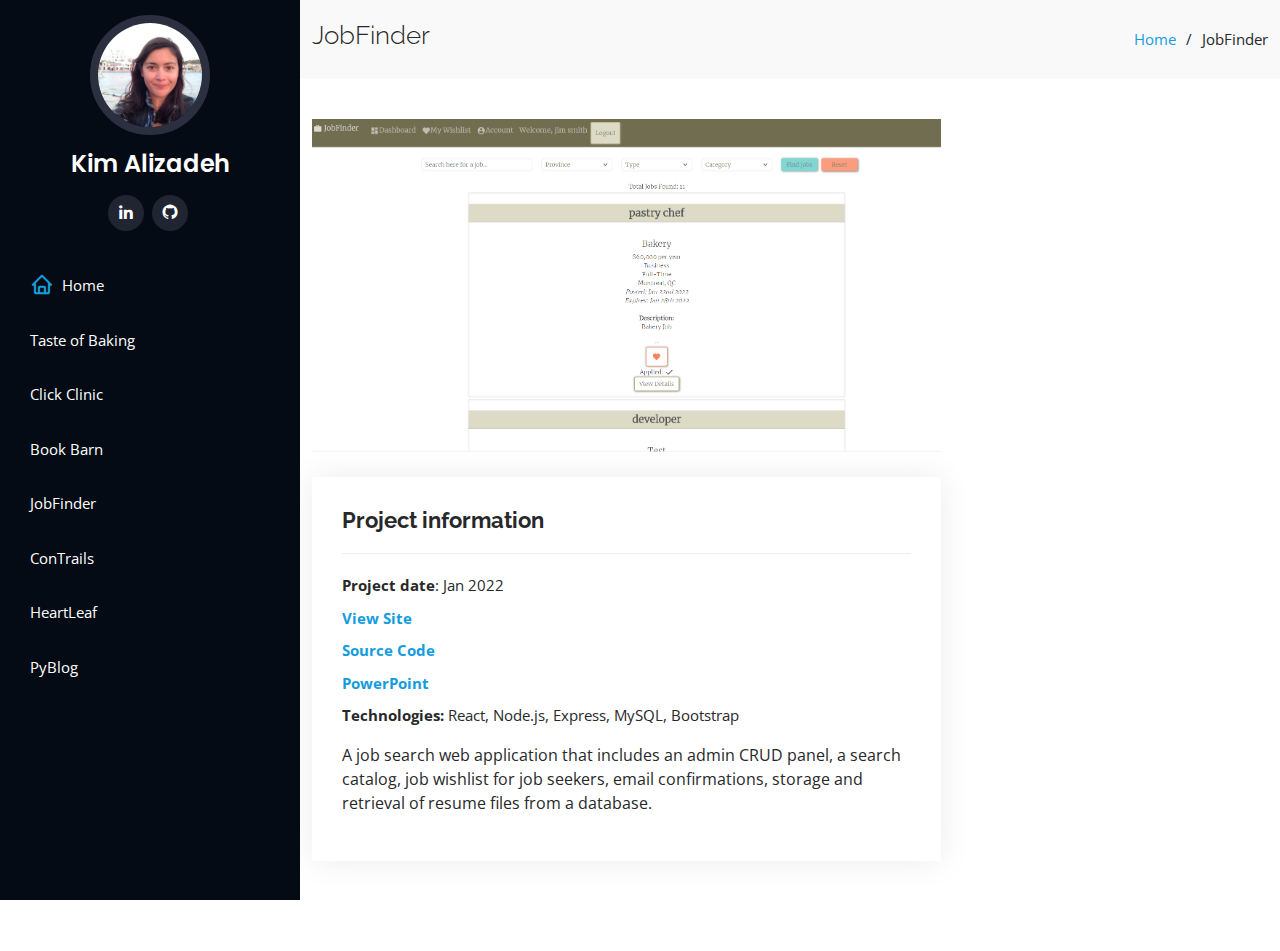
<file: portfolio-details-jobfinder.html>
<!DOCTYPE html>
<html lang="en">

<head>
  <meta charset="utf-8">
  <meta content="width=device-width, initial-scale=1.0" name="viewport">

  <title>Kim Alizadeh - JobFinder</title>
  <meta content="" name="description">
  <meta content="" name="keywords">

  <!-- Favicons -->
  <!-- <link href="assets/img/favicon.png" rel="icon"> -->
  <link href="assets/img/apple-touch-icon.png" rel="apple-touch-icon">

  <!-- Google Fonts -->
  <link href="https://fonts.googleapis.com/css?family=Open+Sans:300,300i,400,400i,600,600i,700,700i|Raleway:300,300i,400,400i,500,500i,600,600i,700,700i|Poppins:300,300i,400,400i,500,500i,600,600i,700,700i" rel="stylesheet">

  <!-- Vendor CSS Files -->
  <link href="assets/vendor/aos/aos.css" rel="stylesheet">
  <link href="assets/vendor/bootstrap/css/bootstrap.min.css" rel="stylesheet">
  <link href="assets/vendor/bootstrap-icons/bootstrap-icons.css" rel="stylesheet">
  <link href="assets/vendor/boxicons/css/boxicons.min.css" rel="stylesheet">
  <link href="assets/vendor/glightbox/css/glightbox.min.css" rel="stylesheet">
  <link href="assets/vendor/swiper/swiper-bundle.min.css" rel="stylesheet">

  <!-- Template Main CSS File -->
  <link href="assets/css/style.css" rel="stylesheet">

  <!-- =======================================================
  * Template Name: iPortfolio - v3.7.0
  * Template URL: https://bootstrapmade.com/iportfolio-bootstrap-portfolio-websites-template/
  * Author: BootstrapMade.com
  * License: https://bootstrapmade.com/license/
  ======================================================== -->
</head>

<body>

  <!-- ======= Mobile nav toggle button ======= -->
  <i class="bi bi-list mobile-nav-toggle d-xl-none"></i>

  <!-- ======= Header ======= -->
  <header id="header">
    <div class="d-flex flex-column">

      <div class="profile">
        <img src="assets/img/profile-img.jpg" alt="" class="img-fluid rounded-circle">
        <h1 class="text-light"><a href="index.html">Kim Alizadeh</a></h1>
        <div class="social-links mt-3 text-center">
          <a href="https://www.linkedin.com/in/kimberly-alizadeh-4a30425a/" class="linkedin"><i class="bx bxl-linkedin"></i></a>
          <a href="https://github.com/kimalizadeh" class="github"><i class="bx bxl-github"></i></a>
        </div>
      </div>

      <nav id="navbar" class="nav-menu navbar">
        <ul>
          <li><a href="index.html" class="nav-link scrollto active"><i class="bx bx-home"></i> <span>Home</span></a></li>
          <li><a href="portfolio-details.html" class="nav-link scrollto active"><span>Taste of Baking</span></a></li>
          <li><a href="portfolio-details-clickclinic.html" class="nav-link scrollto active"><span>Click Clinic</span></a></li>
          <li><a href="portfolio-details-bookbarn.html" class="nav-link scrollto active"><span>Book Barn</span></a></li>
          <li><a href="portfolio-details-jobfinder.html" class="nav-link scrollto active"><span>JobFinder</span></a></li>
          <li><a href="portfolio-details-contrails.html" class="nav-link scrollto active"><span>ConTrails</span></a></li>
          <li><a href="portfolio-details-heartleaf.html" class="nav-link scrollto active"><span>HeartLeaf</span></a></li>
          <li><a href="portfolio-details-pyblog.html" class="nav-link scrollto active"><span>PyBlog</span></a></li>
        </ul>
      </nav><!-- .nav-menu -->
    </div>
  </header><!-- End Header -->

  <main id="main">

    <!-- ======= Breadcrumbs ======= -->
    <section id="breadcrumbs" class="breadcrumbs">
      <div class="container">

        <div class="d-flex justify-content-between align-items-center">
          <h2>JobFinder</h2>
          <ol>
            <li><a href="index.html">Home</a></li>
            <li>JobFinder</li>
          </ol>
        </div>

      </div>
    </section><!-- End Breadcrumbs -->

    <!-- ======= Portfolio Details Section ======= -->
    <section id="portfolio-details" class="portfolio-details">
      <div class="container">

        <div class="row gy-4">

          <div class="col-lg-8">
            <div class="portfolio-details-slider">
              <div class="swiper-wrapper align-items-center">

                <div>
                  <img src="assets/img/portfolio/jobfinder.png" alt="">
                </div>

                <!-- <div class="swiper-slide">
                  <img src="assets/img/portfolio/portfolio-details-2.jpg" alt="">
                </div>

                <div class="swiper-slide">
                  <img src="assets/img/portfolio/portfolio-details-3.jpg" alt="">
                </div> -->

              </div>
              <!-- <div class="swiper-pagination"></div> -->
            </div>
          </div>

          <div class="col-lg-8">
            <div class="portfolio-info">
              <h3>Project information</h3>
              <ul>
                <li><strong>Project date</strong>: Jan 2022</li>
                <li><a href="https://gracious-villani-f44d4b.netlify.app/"><strong>View Site</strong></a></li>
                <li><a href="https://github.com/kimalizadeh/JobFinderPublic"><strong>Source Code</strong></a></li>
                <li><a href="assets/img/portfolio/jobfinder.pdf"><strong>PowerPoint</strong></a></li>
                <li><strong>Technologies: </strong>React, Node.js, Express, MySQL, Bootstrap</li>
                
              </ul>
              <p>
                A job search web application that includes an admin CRUD panel, a search catalog, job wishlist for job seekers, email confirmations, storage and retrieval of resume files from a database.
              </p>
            </div>
            <div class="portfolio-description">
              

            </div>
          </div>

        </div>

      </div>
    </section><!-- End Portfolio Details Section -->

  </main><!-- End #main -->

  <!-- ======= Footer ======= -->
  <footer id="footer">
    <div class="container">
      <!-- <div class="copyright">
        &copy; Copyright <strong><span>iPortfolio</span></strong>
      </div>
      <div class="credits"> -->
        <!-- All the links in the footer should remain intact. -->
        <!-- You can delete the links only if you purchased the pro version. -->
        <!-- Licensing information: https://bootstrapmade.com/license/ -->
        <!-- Purchase the pro version with working PHP/AJAX contact form: https://bootstrapmade.com/iportfolio-bootstrap-portfolio-websites-template/ -->
        <!-- Designed by <a href="https://bootstrapmade.com/">BootstrapMade</a> -->
      </div>
    </div>
  </footer><!-- End  Footer -->

  <a href="#" class="back-to-top d-flex align-items-center justify-content-center"><i class="bi bi-arrow-up-short"></i></a>

  <!-- Vendor JS Files -->
  <script src="assets/vendor/purecounter/purecounter.js"></script>
  <script src="assets/vendor/aos/aos.js"></script>
  <script src="assets/vendor/bootstrap/js/bootstrap.bundle.min.js"></script>
  <script src="assets/vendor/glightbox/js/glightbox.min.js"></script>
  <script src="assets/vendor/isotope-layout/isotope.pkgd.min.js"></script>
  <script src="assets/vendor/swiper/swiper-bundle.min.js"></script>
  <script src="assets/vendor/typed.js/typed.min.js"></script>
  <script src="assets/vendor/waypoints/noframework.waypoints.js"></script>
  <script src="assets/vendor/php-email-form/validate.js"></script>

  <!-- Template Main JS File -->
  <script src="assets/js/main.js"></script>

</body>

</html>
</file>
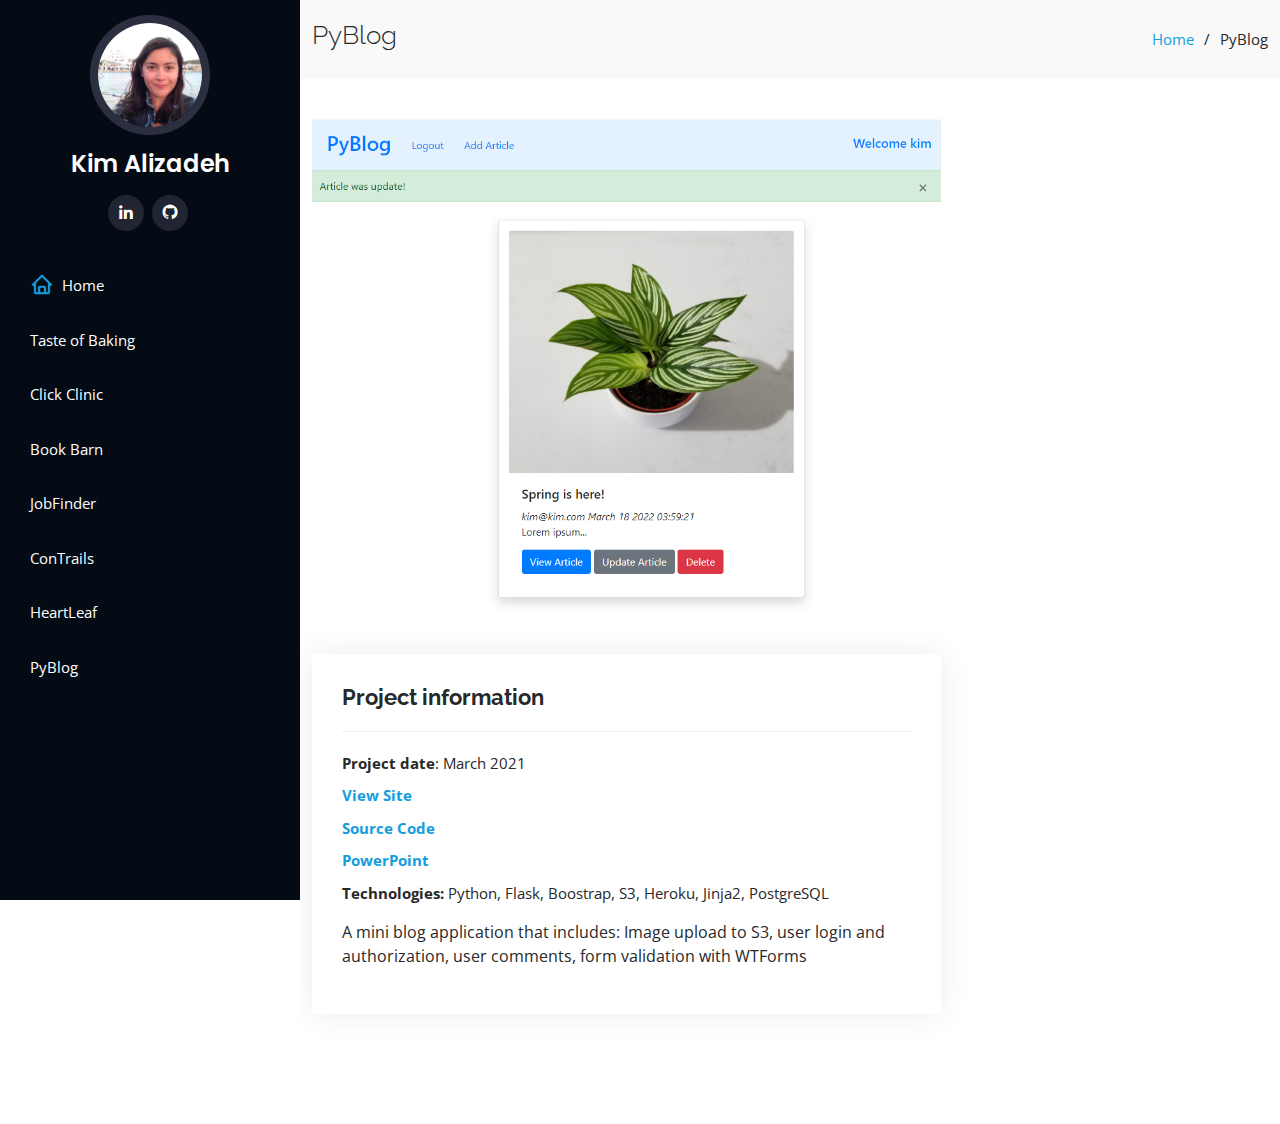
<file: portfolio-details-pyblog.html>
<!DOCTYPE html>
<html lang="en">

<head>
  <meta charset="utf-8">
  <meta content="width=device-width, initial-scale=1.0" name="viewport">

  <title>Kim Alizadeh - PyBlog</title>
  <meta content="" name="description">
  <meta content="" name="keywords">

  <!-- Favicons -->
  <!-- <link href="assets/img/favicon.png" rel="icon"> -->
  <link href="assets/img/apple-touch-icon.png" rel="apple-touch-icon">

  <!-- Google Fonts -->
  <link href="https://fonts.googleapis.com/css?family=Open+Sans:300,300i,400,400i,600,600i,700,700i|Raleway:300,300i,400,400i,500,500i,600,600i,700,700i|Poppins:300,300i,400,400i,500,500i,600,600i,700,700i" rel="stylesheet">

  <!-- Vendor CSS Files -->
  <link href="assets/vendor/aos/aos.css" rel="stylesheet">
  <link href="assets/vendor/bootstrap/css/bootstrap.min.css" rel="stylesheet">
  <link href="assets/vendor/bootstrap-icons/bootstrap-icons.css" rel="stylesheet">
  <link href="assets/vendor/boxicons/css/boxicons.min.css" rel="stylesheet">
  <link href="assets/vendor/glightbox/css/glightbox.min.css" rel="stylesheet">
  <link href="assets/vendor/swiper/swiper-bundle.min.css" rel="stylesheet">

  <!-- Template Main CSS File -->
  <link href="assets/css/style.css" rel="stylesheet">

  <!-- =======================================================
  * Template Name: iPortfolio - v3.7.0
  * Template URL: https://bootstrapmade.com/iportfolio-bootstrap-portfolio-websites-template/
  * Author: BootstrapMade.com
  * License: https://bootstrapmade.com/license/
  ======================================================== -->
</head>

<body>

  <!-- ======= Mobile nav toggle button ======= -->
  <i class="bi bi-list mobile-nav-toggle d-xl-none"></i>

  <!-- ======= Header ======= -->
  <header id="header">
    <div class="d-flex flex-column">

      <div class="profile">
        <img src="assets/img/profile-img.jpg" alt="" class="img-fluid rounded-circle">
        <h1 class="text-light"><a href="index.html">Kim Alizadeh</a></h1>
        <div class="social-links mt-3 text-center">
          <a href="https://www.linkedin.com/in/kimberly-alizadeh-4a30425a/" class="linkedin"><i class="bx bxl-linkedin"></i></a>
          <a href="https://github.com/kimalizadeh" class="github"><i class="bx bxl-github"></i></a>
        </div>
      </div>

      <nav id="navbar" class="nav-menu navbar">
        <ul>
          <li><a href="index.html" class="nav-link scrollto active"><i class="bx bx-home"></i> <span>Home</span></a></li>
          <li><a href="portfolio-details.html" class="nav-link scrollto active"><span>Taste of Baking</span></a></li>
          <li><a href="portfolio-details-clickclinic.html" class="nav-link scrollto active"><span>Click Clinic</span></a></li>
          <li><a href="portfolio-details-bookbarn.html" class="nav-link scrollto active"><span>Book Barn</span></a></li>
          <li><a href="portfolio-details-jobfinder.html" class="nav-link scrollto active"><span>JobFinder</span></a></li>
          <li><a href="portfolio-details-contrails.html" class="nav-link scrollto active"><span>ConTrails</span></a></li>
          <li><a href="portfolio-details-heartleaf.html" class="nav-link scrollto active"><span>HeartLeaf</span></a></li>
          <li><a href="portfolio-details-pyblog.html" class="nav-link scrollto active"><span>PyBlog</span></a></li>

        </ul>
      </nav><!-- .nav-menu -->
    </div>
  </header><!-- End Header -->

  <main id="main">

    <!-- ======= Breadcrumbs ======= -->
    <section id="breadcrumbs" class="breadcrumbs">
      <div class="container">

        <div class="d-flex justify-content-between align-items-center">
          <h2>PyBlog</h2>
          <ol>
            <li><a href="index.html">Home</a></li>
            <li>PyBlog</li>
          </ol>
        </div>

      </div>
    </section><!-- End Breadcrumbs -->

    <!-- ======= Portfolio Details Section ======= -->
    <section id="portfolio-details" class="portfolio-details">
      <div class="container">

        <div class="row gy-4">

          <div class="col-lg-8">
            <div class="portfolio-details-slider">
              <div class="swiper-wrapper align-items-center">

                <div>
                  <img src="assets/img/portfolio/pyblog.png" alt="">
                </div>

                <!-- <div class="swiper-slide">
                  <img src="assets/img/portfolio/portfolio-details-2.jpg" alt="">
                </div>

                <div class="swiper-slide">
                  <img src="assets/img/portfolio/portfolio-details-3.jpg" alt="">
                </div> -->

              </div>
              <!-- <div class="swiper-pagination"></div> -->
            </div>
          </div>

          <div class="col-lg-8">
            <div class="portfolio-info">
              <h3>Project information</h3>
              <ul>
                <li><strong>Project date</strong>: March 2021</li>
                <li><a href="https://pyblog-fsd01.herokuapp.com/"><strong>View Site</strong></a></li>
                <li><a href="https://github.com/kimalizadeh/PyBlog"><strong>Source Code</strong></a></li>
                <li><a href="assets/img/portfolio/pyblog_presentation.pdf"><strong>PowerPoint</strong></a></li>
                <li><strong>Technologies: </strong>Python, Flask, Boostrap, S3, Heroku, Jinja2, PostgreSQL</li>
              </ul>
              <p>
                A mini blog application that includes: Image upload to S3, user login and authorization, user comments, form validation with WTForms
              </p>
            </div>
            <div class="portfolio-description">
              <h2></h2>

            </div>
          </div>

        </div>

      </div>
    </section><!-- End Portfolio Details Section -->

  </main><!-- End #main -->

  <!-- ======= Footer ======= -->
  <footer id="footer">
    <div class="container">
      <!-- <div class="copyright">
        &copy; Copyright <strong><span>iPortfolio</span></strong>
      </div>
      <div class="credits"> -->
        <!-- All the links in the footer should remain intact. -->
        <!-- You can delete the links only if you purchased the pro version. -->
        <!-- Licensing information: https://bootstrapmade.com/license/ -->
        <!-- Purchase the pro version with working PHP/AJAX contact form: https://bootstrapmade.com/iportfolio-bootstrap-portfolio-websites-template/ -->
        <!-- Designed by <a href="https://bootstrapmade.com/">BootstrapMade</a> -->
      </div>
    </div>
  </footer><!-- End  Footer -->

  <a href="#" class="back-to-top d-flex align-items-center justify-content-center"><i class="bi bi-arrow-up-short"></i></a>

  <!-- Vendor JS Files -->
  <script src="assets/vendor/purecounter/purecounter.js"></script>
  <script src="assets/vendor/aos/aos.js"></script>
  <script src="assets/vendor/bootstrap/js/bootstrap.bundle.min.js"></script>
  <script src="assets/vendor/glightbox/js/glightbox.min.js"></script>
  <script src="assets/vendor/isotope-layout/isotope.pkgd.min.js"></script>
  <script src="assets/vendor/swiper/swiper-bundle.min.js"></script>
  <script src="assets/vendor/typed.js/typed.min.js"></script>
  <script src="assets/vendor/waypoints/noframework.waypoints.js"></script>
  <script src="assets/vendor/php-email-form/validate.js"></script>

  <!-- Template Main JS File -->
  <script src="assets/js/main.js"></script>

</body>

</html>
</file>
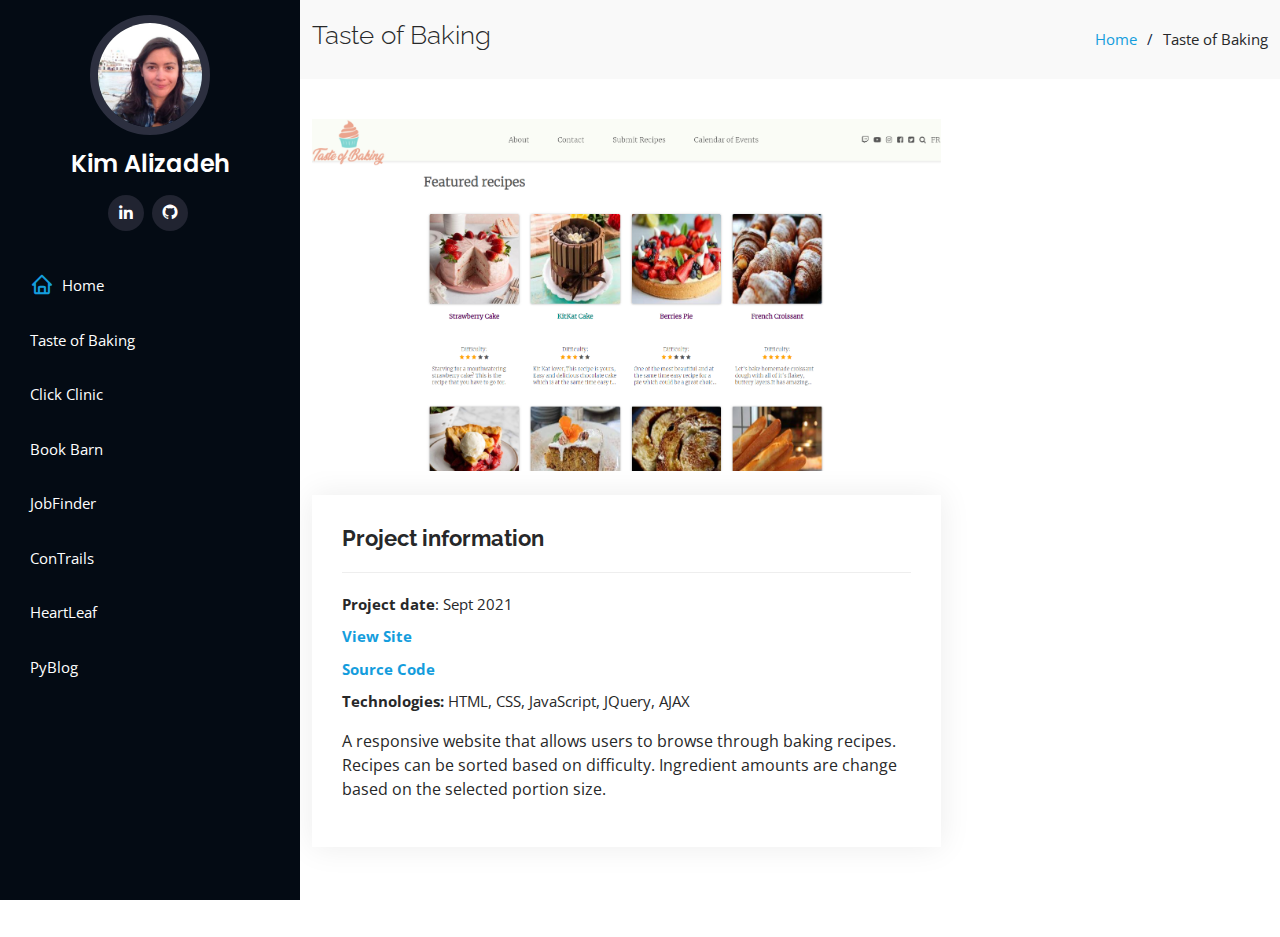
<file: portfolio-details.html>
<!DOCTYPE html>
<html lang="en">

<head>
  <meta charset="utf-8">
  <meta content="width=device-width, initial-scale=1.0" name="viewport">

  <title>Kim Alizadeh - Taste of Baking</title>
  <meta content="" name="description">
  <meta content="" name="keywords">

  <!-- Favicons -->
  <!-- <link href="assets/img/favicon.png" rel="icon"> -->
  <link href="assets/img/apple-touch-icon.png" rel="apple-touch-icon">

  <!-- Google Fonts -->
  <link href="https://fonts.googleapis.com/css?family=Open+Sans:300,300i,400,400i,600,600i,700,700i|Raleway:300,300i,400,400i,500,500i,600,600i,700,700i|Poppins:300,300i,400,400i,500,500i,600,600i,700,700i" rel="stylesheet">

  <!-- Vendor CSS Files -->
  <link href="assets/vendor/aos/aos.css" rel="stylesheet">
  <link href="assets/vendor/bootstrap/css/bootstrap.min.css" rel="stylesheet">
  <link href="assets/vendor/bootstrap-icons/bootstrap-icons.css" rel="stylesheet">
  <link href="assets/vendor/boxicons/css/boxicons.min.css" rel="stylesheet">
  <link href="assets/vendor/glightbox/css/glightbox.min.css" rel="stylesheet">
  <link href="assets/vendor/swiper/swiper-bundle.min.css" rel="stylesheet">

  <!-- Template Main CSS File -->
  <link href="assets/css/style.css" rel="stylesheet">

  <!-- =======================================================
  * Template Name: iPortfolio - v3.7.0
  * Template URL: https://bootstrapmade.com/iportfolio-bootstrap-portfolio-websites-template/
  * Author: BootstrapMade.com
  * License: https://bootstrapmade.com/license/
  ======================================================== -->
</head>

<body>

  <!-- ======= Mobile nav toggle button ======= -->
  <i class="bi bi-list mobile-nav-toggle d-xl-none"></i>

  <!-- ======= Header ======= -->
  <header id="header">
    <div class="d-flex flex-column">

      <div class="profile">
        <img src="assets/img/profile-img.jpg" alt="" class="img-fluid rounded-circle">
        <h1 class="text-light"><a href="index.html">Kim Alizadeh</a></h1>
        <div class="social-links mt-3 text-center">
          <a href="https://www.linkedin.com/in/kimberly-alizadeh-4a30425a/" class="linkedin"><i class="bx bxl-linkedin"></i></a>
          <a href="https://github.com/kimalizadeh" class="github"><i class="bx bxl-github"></i></a>
        </div>
      </div>

      <nav id="navbar" class="nav-menu navbar">
        <ul>
          <li><a href="index.html" class="nav-link scrollto active"><i class="bx bx-home"></i> <span>Home</span></a></li>
          <li><a href="portfolio-details.html" class="nav-link scrollto active"><span>Taste of Baking</span></a></li>
          <li><a href="portfolio-details-clickclinic.html" class="nav-link scrollto active"><span>Click Clinic</span></a></li>
          <li><a href="portfolio-details-bookbarn.html" class="nav-link scrollto active"><span>Book Barn</span></a></li>
          <li><a href="portfolio-details-jobfinder.html" class="nav-link scrollto active"><span>JobFinder</span></a></li>
          <li><a href="portfolio-details-contrails.html" class="nav-link scrollto active"><span>ConTrails</span></a></li>
          <li><a href="portfolio-details-heartleaf.html" class="nav-link scrollto active"><span>HeartLeaf</span></a></li>
          <li><a href="portfolio-details-pyblog.html" class="nav-link scrollto active"><span>PyBlog</span></a></li>
        </ul>
      </nav><!-- .nav-menu -->
    </div>
  </header><!-- End Header -->

  <main id="main">

    <!-- ======= Breadcrumbs ======= -->
    <section id="breadcrumbs" class="breadcrumbs">
      <div class="container">

        <div class="d-flex justify-content-between align-items-center">
          <h2>Taste of Baking</h2>
          <ol>
            <li><a href="index.html">Home</a></li>
            <li>Taste of Baking</li>
          </ol>
        </div>

      </div>
    </section><!-- End Breadcrumbs -->

    <!-- ======= Portfolio Details Section ======= -->
    <section id="portfolio-details" class="portfolio-details">
      <div class="container">

        <div class="row gy-4">

          <div class="col-lg-8">
            <div class="portfolio-details-slider">
              <div class="swiper-wrapper align-items-center">

                <div>
                  <img src="assets/img/portfolio/tasteofbaking.png" alt="">
                </div>

                <!-- <div class="swiper-slide">
                  <img src="assets/img/portfolio/portfolio-details-2.jpg" alt="">
                </div>

                <div class="swiper-slide">
                  <img src="assets/img/portfolio/portfolio-details-3.jpg" alt="">
                </div> -->

              </div>
              <!-- <div class="swiper-pagination"></div> -->
            </div>
          </div>

          <div class="col-lg-8">
            <div class="portfolio-info">
              <h3>Project information</h3>
              <ul>
                <li><strong>Project date</strong>: Sept 2021</li>
                <li><a href="https://tasteofbaking.fsd01.ca/"><strong>View Site</strong></a></li>
                <li><a href="https://github.com/KatePost/UserInterfacesProject"><strong>Source Code</strong></a></li>
                <li><strong>Technologies: </strong>HTML, CSS, JavaScript, JQuery, AJAX</li>
              </ul>
              <p>
                A responsive website that allows users to browse through baking recipes. Recipes can be sorted based on difficulty. Ingredient amounts are change based on the selected portion size.
              </p>
            </div>
            
            <div class="portfolio-description">


            </div>
          </div>

        </div>

      </div>
    </section><!-- End Portfolio Details Section -->

  </main><!-- End #main -->

  <!-- ======= Footer ======= -->
  <footer id="footer">
    <div class="container">
      <!-- <div class="copyright">
        &copy; Copyright <strong><span>iPortfolio</span></strong>
      </div>
      <div class="credits"> -->
        <!-- All the links in the footer should remain intact. -->
        <!-- You can delete the links only if you purchased the pro version. -->
        <!-- Licensing information: https://bootstrapmade.com/license/ -->
        <!-- Purchase the pro version with working PHP/AJAX contact form: https://bootstrapmade.com/iportfolio-bootstrap-portfolio-websites-template/ -->
        <!-- Designed by <a href="https://bootstrapmade.com/">BootstrapMade</a> -->
      </div>
    </div>
  </footer><!-- End  Footer -->

  <a href="#" class="back-to-top d-flex align-items-center justify-content-center"><i class="bi bi-arrow-up-short"></i></a>

  <!-- Vendor JS Files -->
  <script src="assets/vendor/purecounter/purecounter.js"></script>
  <script src="assets/vendor/aos/aos.js"></script>
  <script src="assets/vendor/bootstrap/js/bootstrap.bundle.min.js"></script>
  <script src="assets/vendor/glightbox/js/glightbox.min.js"></script>
  <script src="assets/vendor/isotope-layout/isotope.pkgd.min.js"></script>
  <script src="assets/vendor/swiper/swiper-bundle.min.js"></script>
  <script src="assets/vendor/typed.js/typed.min.js"></script>
  <script src="assets/vendor/waypoints/noframework.waypoints.js"></script>
  <script src="assets/vendor/php-email-form/validate.js"></script>

  <!-- Template Main JS File -->
  <script src="assets/js/main.js"></script>

</body>

</html>
</file>
<file: assets/css/style.css>
/**
* Template Name: iPortfolio - v3.7.0
* Template URL: https://bootstrapmade.com/iportfolio-bootstrap-portfolio-websites-template/
* Author: BootstrapMade.com
* License: https://bootstrapmade.com/license/
*/

/*--------------------------------------------------------------
# General
--------------------------------------------------------------*/
body {
  font-family: "Open Sans", sans-serif;
  color: #272829;
}

a {
  color: #149ddd;
  text-decoration: none;
}

a:hover {
  color: #37b3ed;
  text-decoration: none;
}

h1, h2, h3, h4, h5, h6 {
  font-family: "Raleway", sans-serif;
}

/*--------------------------------------------------------------
# Back to top button
--------------------------------------------------------------*/
.back-to-top {
  position: fixed;
  visibility: hidden;
  opacity: 0;
  right: 15px;
  bottom: 15px;
  z-index: 996;
  background: #149ddd;
  width: 40px;
  height: 40px;
  border-radius: 50px;
  transition: all 0.4s;
}
.back-to-top i {
  font-size: 28px;
  color: #fff;
  line-height: 0;
}
.back-to-top:hover {
  background: #2eafec;
  color: #fff;
}
.back-to-top.active {
  visibility: visible;
  opacity: 1;
}

/*--------------------------------------------------------------
# Header
--------------------------------------------------------------*/
#header {
  position: fixed;
  top: 0;
  left: 0;
  bottom: 0;
  width: 300px;
  transition: all ease-in-out 0.5s;
  z-index: 9997;
  transition: all 0.5s;
  padding: 0 15px;
  background: #040b14;
  overflow-y: auto;
}
#header .profile img {
  margin: 15px auto;
  display: block;
  width: 120px;
  border: 8px solid #2c2f3f;
}
#header .profile h1 {
  font-size: 24px;
  margin: 0;
  padding: 0;
  font-weight: 600;
  -moz-text-align-last: center;
  text-align-last: center;
  font-family: "Poppins", sans-serif;
}
#header .profile h1 a, #header .profile h1 a:hover {
  color: #fff;
  text-decoration: none;
}
#header .profile .social-links a {
  font-size: 18px;
  display: inline-block;
  background: #212431;
  color: #fff;
  line-height: 1;
  padding: 8px 0;
  margin-right: 4px;
  border-radius: 50%;
  text-align: center;
  width: 36px;
  height: 36px;
  transition: 0.3s;
}
#header .profile .social-links a:hover {
  background: #149ddd;
  color: #fff;
  text-decoration: none;
}

#main {
  margin-left: 300px;
}

@media (max-width: 1199px) {
  #header {
    left: -300px;
  }

  #main {
    margin-left: 0;
  }
}
/*--------------------------------------------------------------
# Navigation Menu
--------------------------------------------------------------*/
/* Desktop Navigation */
.nav-menu {
  padding: 30px 0 0 0;
}
.nav-menu * {
  margin: 0;
  padding: 0;
  list-style: none;
}
.nav-menu > ul > li {
  position: relative;
  white-space: nowrap;
}
.nav-menu a, .nav-menu a:focus {
  display: flex;
  align-items: center;
  color: #a8a9b4;
  padding: 12px 15px;
  margin-bottom: 8px;
  transition: 0.3s;
  font-size: 15px;
}
.nav-menu a i, .nav-menu a:focus i {
  font-size: 24px;
  padding-right: 8px;
  color: #6f7180;
}
.nav-menu a:hover, .nav-menu .active, .nav-menu .active:focus, .nav-menu li:hover > a {
  text-decoration: none;
  color: #fff;
}
.nav-menu a:hover i, .nav-menu .active i, .nav-menu .active:focus i, .nav-menu li:hover > a i {
  color: #149ddd;
}

/* Mobile Navigation */
.mobile-nav-toggle {
  position: fixed;
  right: 15px;
  top: 15px;
  z-index: 9998;
  border: 0;
  font-size: 24px;
  transition: all 0.4s;
  outline: none !important;
  background-color: #149ddd;
  color: #fff;
  width: 40px;
  height: 40px;
  display: inline-flex;
  align-items: center;
  justify-content: center;
  line-height: 0;
  border-radius: 50px;
  cursor: pointer;
}

.mobile-nav-active {
  overflow: hidden;
}
.mobile-nav-active #header {
  left: 0;
}

/*--------------------------------------------------------------
# Hero Section
--------------------------------------------------------------*/
#hero {
  width: 100%;
  height: 100vh;
  background: url("../img/hero-bg.jpg") top center;
  background-size: cover;
}
#hero:before {
  content: "";
  background: rgba(5, 13, 24, 0.3);
  position: absolute;
  bottom: 0;
  top: 0;
  left: 0;
  right: 0;
  z-index: 1;
}
#hero .hero-container {
  position: relative;
  z-index: 2;
  min-width: 300px;
}
#hero h1 {
  margin: 0 0 10px 0;
  font-size: 64px;
  font-weight: 700;
  line-height: 56px;
  color: #fff;
}
#hero p {
  color: #fff;
  margin-bottom: 50px;
  font-size: 26px;
  font-family: "Poppins", sans-serif;
}
#hero p span {
  color: #fff;
  padding-bottom: 4px;
  letter-spacing: 1px;
  border-bottom: 3px solid #149ddd;
}
@media (min-width: 1024px) {
  #hero {
    background-attachment: fixed;
  }
}
@media (max-width: 768px) {
  #hero h1 {
    font-size: 28px;
    line-height: 36px;
  }
  #hero h2 {
    font-size: 18px;
    line-height: 24px;
    margin-bottom: 30px;
  }
}

/*--------------------------------------------------------------
# Sections General
--------------------------------------------------------------*/
section {
  padding: 60px 0;
  overflow: hidden;
}

.section-bg {
  background: #f5f8fd;
}

.section-title {
  padding-bottom: 30px;
}
.section-title h2 {
  font-size: 32px;
  font-weight: bold;
  margin-bottom: 20px;
  padding-bottom: 20px;
  position: relative;
  color: #173b6c;
}
.section-title h2::after {
  content: "";
  position: absolute;
  display: block;
  width: 50px;
  height: 3px;
  background: #149ddd;
  bottom: 0;
  left: 0;
}
.section-title p {
  margin-bottom: 0;
}

/*--------------------------------------------------------------
# About
--------------------------------------------------------------*/
.about .content h3 {
  font-weight: 700;
  font-size: 26px;
  color: #173b6c;
}
.about .content ul {
  list-style: none;
  padding: 0;
}
.about .content ul li {
  margin-bottom: 20px;
  display: flex;
  align-items: center;
}
.about .content ul strong {
  margin-right: 10px;
}
.about .content ul i {
  font-size: 16px;
  margin-right: 5px;
  color: #149ddd;
  line-height: 0;
}
.about .content p:last-child {
  margin-bottom: 0;
}

/*--------------------------------------------------------------
# Facts
--------------------------------------------------------------*/
.facts {
  padding-bottom: 30px;
}
.facts .count-box {
  padding: 30px;
  width: 100%;
}
.facts .count-box i {
  display: block;
  font-size: 44px;
  color: #149ddd;
  float: left;
  line-height: 0;
}
.facts .count-box span {
  font-size: 48px;
  line-height: 40px;
  display: block;
  font-weight: 700;
  color: #050d18;
  margin-left: 60px;
}
.facts .count-box p {
  padding: 15px 0 0 0;
  margin: 0 0 0 60px;
  font-family: "Raleway", sans-serif;
  font-size: 14px;
  color: #122f57;
}
.facts .count-box a {
  font-weight: 600;
  display: block;
  margin-top: 20px;
  color: #122f57;
  font-size: 15px;
  font-family: "Poppins", sans-serif;
  transition: ease-in-out 0.3s;
}
.facts .count-box a:hover {
  color: #1f5297;
}

/*--------------------------------------------------------------
# Akills
--------------------------------------------------------------*/
.skills .progress {
  height: 60px;
  display: block;
  background: none;
  border-radius: 0;
}
.skills .progress .skill {
  padding: 0;
  margin: 0 0 6px 0;
  text-transform: uppercase;
  display: block;
  font-weight: 600;
  font-family: "Poppins", sans-serif;
  color: #050d18;
}
.skills .progress .skill .val {
  float: right;
  font-style: normal;
}
.skills .progress-bar-wrap {
  background: #dce8f8;
  height: 10px;
}
.skills .progress-bar {
  width: 1px;
  height: 10px;
  transition: 0.9s;
  background-color: #149ddd;
}

/*--------------------------------------------------------------
# Resume
--------------------------------------------------------------*/
.resume .resume-title {
  font-size: 26px;
  font-weight: 700;
  margin-top: 20px;
  margin-bottom: 20px;
  color: #050d18;
}
.resume .resume-item {
  padding: 0 0 20px 20px;
  margin-top: -2px;
  border-left: 2px solid #1f5297;
  position: relative;
}
.resume .resume-item h4 {
  line-height: 18px;
  font-size: 18px;
  font-weight: 600;
  text-transform: uppercase;
  font-family: "Poppins", sans-serif;
  color: #050d18;
  margin-bottom: 10px;
}
.resume .resume-item h5 {
  font-size: 16px;
  background: #e4edf9;
  padding: 5px 15px;
  display: inline-block;
  font-weight: 600;
  margin-bottom: 10px;
}
.resume .resume-item ul {
  padding-left: 20px;
}
.resume .resume-item ul li {
  padding-bottom: 10px;
}
.resume .resume-item:last-child {
  padding-bottom: 0;
}
.resume .resume-item::before {
  content: "";
  position: absolute;
  width: 16px;
  height: 16px;
  border-radius: 50px;
  left: -9px;
  top: 0;
  background: #fff;
  border: 2px solid #1f5297;
}

/*--------------------------------------------------------------
# Portfolio
--------------------------------------------------------------*/
.portfolio .portfolio-item {
  margin-bottom: 30px;
}
.portfolio #portfolio-flters {
  padding: 0;
  margin: 0 auto 35px auto;
  list-style: none;
  text-align: center;
  background: #fff;
  border-radius: 50px;
  padding: 2px 15px;
}
.portfolio #portfolio-flters li {
  cursor: pointer;
  display: inline-block;
  padding: 10px 15px 8px 15px;
  font-size: 14px;
  font-weight: 600;
  line-height: 1;
  text-transform: uppercase;
  color: #272829;
  margin-bottom: 5px;
  transition: all 0.3s ease-in-out;
}
.portfolio #portfolio-flters li:hover, .portfolio #portfolio-flters li.filter-active {
  color: #149ddd;
}
.portfolio #portfolio-flters li:last-child {
  margin-right: 0;
}
.portfolio .portfolio-wrap {
  transition: 0.3s;
  position: relative;
  overflow: hidden;
  z-index: 1;
}
.portfolio .portfolio-wrap::before {
  content: "";
  background: rgba(255, 255, 255, 0.5);
  position: absolute;
  left: 0;
  right: 0;
  top: 0;
  bottom: 0;
  transition: all ease-in-out 0.3s;
  z-index: 2;
  opacity: 0;
}
.portfolio .portfolio-wrap .portfolio-links {
  opacity: 1;
  left: 0;
  right: 0;
  bottom: -60px;
  z-index: 3;
  position: absolute;
  transition: all ease-in-out 0.3s;
  display: flex;
  justify-content: center;
}
.portfolio .portfolio-wrap .portfolio-links a {
  color: #fff;
  font-size: 28px;
  text-align: center;
  background: rgba(20, 157, 221, 0.75);
  transition: 0.3s;
  width: 50%;
}
.portfolio .portfolio-wrap .portfolio-links a:hover {
  background: rgba(20, 157, 221, 0.95);
}
.portfolio .portfolio-wrap .portfolio-links a + a {
  border-left: 1px solid #37b3ed;
}
.portfolio .portfolio-wrap:hover::before {
  top: 0;
  left: 0;
  right: 0;
  bottom: 0;
  opacity: 1;
}
.portfolio .portfolio-wrap:hover .portfolio-links {
  opacity: 1;
  bottom: 0;
}

/*--------------------------------------------------------------
# Portfolio Details
--------------------------------------------------------------*/
.portfolio-details {
  padding-top: 40px;
}
.portfolio-details .portfolio-details-slider img {
  width: 100%;
}
.portfolio-details .portfolio-details-slider .swiper-pagination {
  margin-top: 20px;
  position: relative;
}
.portfolio-details .portfolio-details-slider .swiper-pagination .swiper-pagination-bullet {
  width: 12px;
  height: 12px;
  background-color: #fff;
  opacity: 1;
  border: 1px solid #149ddd;
}
.portfolio-details .portfolio-details-slider .swiper-pagination .swiper-pagination-bullet-active {
  background-color: #149ddd;
}
.portfolio-details .portfolio-info {
  padding: 30px;
  box-shadow: 0px 0 30px rgba(5, 13, 24, 0.08);
}
.portfolio-details .portfolio-info h3 {
  font-size: 22px;
  font-weight: 700;
  margin-bottom: 20px;
  padding-bottom: 20px;
  border-bottom: 1px solid #eee;
}
.portfolio-details .portfolio-info ul {
  list-style: none;
  padding: 0;
  font-size: 15px;
}
.portfolio-details .portfolio-info ul li + li {
  margin-top: 10px;
}
.portfolio-details .portfolio-description {
  padding-top: 30px;
}
.portfolio-details .portfolio-description h2 {
  font-size: 26px;
  font-weight: 700;
  margin-bottom: 20px;
}
.portfolio-details .portfolio-description p {
  padding: 0;
}

/*--------------------------------------------------------------
# Services
--------------------------------------------------------------*/
.services .icon-box {
  margin-bottom: 20px;
}
.services .icon {
  float: left;
  display: flex;
  align-items: center;
  justify-content: center;
  width: 54px;
  height: 54px;
  background: #149ddd;
  border-radius: 50%;
  transition: 0.5s;
  border: 1px solid #149ddd;
}
.services .icon i {
  color: #fff;
  font-size: 24px;
  line-height: 0;
}
.services .icon-box:hover .icon {
  background: #fff;
}
.services .icon-box:hover .icon i {
  color: #149ddd;
}
.services .title {
  margin-left: 80px;
  font-weight: 700;
  margin-bottom: 15px;
  font-size: 18px;
}
.services .title a {
  color: #343a40;
}
.services .title a:hover {
  color: #149ddd;
}
.services .description {
  margin-left: 80px;
  line-height: 24px;
  font-size: 14px;
}

/*--------------------------------------------------------------
# Testimonials
--------------------------------------------------------------*/
.testimonials .testimonials-carousel, .testimonials .testimonials-slider {
  overflow: hidden;
}
.testimonials .testimonial-item {
  box-sizing: content-box;
  text-align: center;
  min-height: 320px;
}
.testimonials .testimonial-item .testimonial-img {
  width: 90px;
  border-radius: 50%;
  margin: 0 auto;
}
.testimonials .testimonial-item h3 {
  font-size: 18px;
  font-weight: bold;
  margin: 10px 0 5px 0;
  color: #111;
}
.testimonials .testimonial-item h4 {
  font-size: 14px;
  color: #999;
  margin: 0;
}
.testimonials .testimonial-item .quote-icon-left, .testimonials .testimonial-item .quote-icon-right {
  color: #c3e8fa;
  font-size: 26px;
}
.testimonials .testimonial-item .quote-icon-left {
  display: inline-block;
  left: -5px;
  position: relative;
}
.testimonials .testimonial-item .quote-icon-right {
  display: inline-block;
  right: -5px;
  position: relative;
  top: 10px;
}
.testimonials .testimonial-item p {
  font-style: italic;
  margin: 0 15px 15px 15px;
  padding: 20px;
  background: #fff;
  position: relative;
  margin-bottom: 35px;
  border-radius: 6px;
  box-shadow: 0px 2px 15px rgba(0, 0, 0, 0.1);
}
.testimonials .testimonial-item p::after {
  content: "";
  width: 0;
  height: 0;
  border-top: 20px solid #fff;
  border-right: 20px solid transparent;
  border-left: 20px solid transparent;
  position: absolute;
  bottom: -20px;
  left: calc(50% - 20px);
}
.testimonials .swiper-pagination {
  margin-top: 20px;
  position: relative;
}
.testimonials .swiper-pagination .swiper-pagination-bullet {
  width: 12px;
  height: 12px;
  background-color: #fff;
  opacity: 1;
  border: 1px solid #149ddd;
}
.testimonials .swiper-pagination .swiper-pagination-bullet-active {
  background-color: #149ddd;
}

/*--------------------------------------------------------------
# Contact
--------------------------------------------------------------*/
.contact {
  padding-bottom: 130px;
}
.contact .info {
  padding: 30px;
  background: #fff;
  width: 100%;
  box-shadow: 0 0 24px 0 rgba(0, 0, 0, 0.12);
}
.contact .info i {
  font-size: 20px;
  color: #149ddd;
  float: left;
  width: 44px;
  height: 44px;
  background: #dff3fc;
  display: flex;
  justify-content: center;
  align-items: center;
  border-radius: 50px;
  transition: all 0.3s ease-in-out;
}
.contact .info h4 {
  padding: 0 0 0 60px;
  font-size: 22px;
  font-weight: 600;
  margin-bottom: 5px;
  color: #050d18;
}
.contact .info p {
  padding: 0 0 10px 60px;
  margin-bottom: 20px;
  font-size: 14px;
  color: #173b6c;
}
.contact .info .email p {
  padding-top: 5px;
}
.contact .info .social-links {
  padding-left: 60px;
}
.contact .info .social-links a {
  font-size: 18px;
  display: inline-block;
  background: #333;
  color: #fff;
  line-height: 1;
  padding: 8px 0;
  border-radius: 50%;
  text-align: center;
  width: 36px;
  height: 36px;
  transition: 0.3s;
  margin-right: 10px;
}
.contact .info .social-links a:hover {
  background: #149ddd;
  color: #fff;
}
.contact .info .email:hover i, .contact .info .address:hover i, .contact .info .phone:hover i {
  background: #149ddd;
  color: #fff;
}
.contact .php-email-form {
  width: 100%;
  padding: 30px;
  background: #fff;
  box-shadow: 0 0 24px 0 rgba(0, 0, 0, 0.12);
}
.contact .php-email-form .form-group {
  padding-bottom: 8px;
}
.contact .php-email-form .validate {
  display: none;
  color: red;
  margin: 0 0 15px 0;
  font-weight: 400;
  font-size: 13px;
}
.contact .php-email-form .error-message {
  display: none;
  color: #fff;
  background: #ed3c0d;
  text-align: left;
  padding: 15px;
  font-weight: 600;
}
.contact .php-email-form .error-message br + br {
  margin-top: 25px;
}
.contact .php-email-form .sent-message {
  display: none;
  color: #fff;
  background: #18d26e;
  text-align: center;
  padding: 15px;
  font-weight: 600;
}
.contact .php-email-form .loading {
  display: none;
  background: #fff;
  text-align: center;
  padding: 15px;
}
.contact .php-email-form .loading:before {
  content: "";
  display: inline-block;
  border-radius: 50%;
  width: 24px;
  height: 24px;
  margin: 0 10px -6px 0;
  border: 3px solid #18d26e;
  border-top-color: #eee;
  -webkit-animation: animate-loading 1s linear infinite;
  animation: animate-loading 1s linear infinite;
}
.contact .php-email-form .form-group {
  margin-bottom: 15px;
}
.contact .php-email-form label {
  padding-bottom: 8px;
}
.contact .php-email-form input, .contact .php-email-form textarea {
  border-radius: 0;
  box-shadow: none;
  font-size: 14px;
}
.contact .php-email-form input {
  height: 44px;
}
.contact .php-email-form textarea {
  padding: 10px 15px;
}
.contact .php-email-form button[type=submit] {
  background: #149ddd;
  border: 0;
  padding: 10px 24px;
  color: #fff;
  transition: 0.4s;
  border-radius: 4px;
}
.contact .php-email-form button[type=submit]:hover {
  background: #37b3ed;
}
@-webkit-keyframes animate-loading {
  0% {
    transform: rotate(0deg);
  }
  100% {
    transform: rotate(360deg);
  }
}
@keyframes animate-loading {
  0% {
    transform: rotate(0deg);
  }
  100% {
    transform: rotate(360deg);
  }
}

/*--------------------------------------------------------------
# Breadcrumbs
--------------------------------------------------------------*/
.breadcrumbs {
  padding: 20px 0;
  background: #f9f9f9;
}
.breadcrumbs h2 {
  font-size: 26px;
  font-weight: 300;
}
.breadcrumbs ol {
  display: flex;
  flex-wrap: wrap;
  list-style: none;
  padding: 0;
  margin: 0;
  font-size: 15px;
}
.breadcrumbs ol li + li {
  padding-left: 10px;
}
.breadcrumbs ol li + li::before {
  display: inline-block;
  padding-right: 10px;
  color: #0e2442;
  content: "/";
}
@media (max-width: 768px) {
  .breadcrumbs .d-flex {
    display: block !important;
  }
  .breadcrumbs ol {
    display: block;
  }
  .breadcrumbs ol li {
    display: inline-block;
  }
}

/*--------------------------------------------------------------
# Footer
--------------------------------------------------------------*/
#footer {
  padding: 15px;
  color: #f4f6fd;
  font-size: 14px;
  position: fixed;
  left: 0;
  bottom: 0;
  width: 300px;
  z-index: 9999;
  background: #040b14;
}
#footer .copyright {
  text-align: center;
}
#footer .credits {
  padding-top: 5px;
  text-align: center;
  font-size: 13px;
  color: #eaebf0;
}
@media (max-width: 1199px) {
  #footer {
    position: static;
    width: auto;
    padding-right: 20px 15px;
  }
}
</file>
